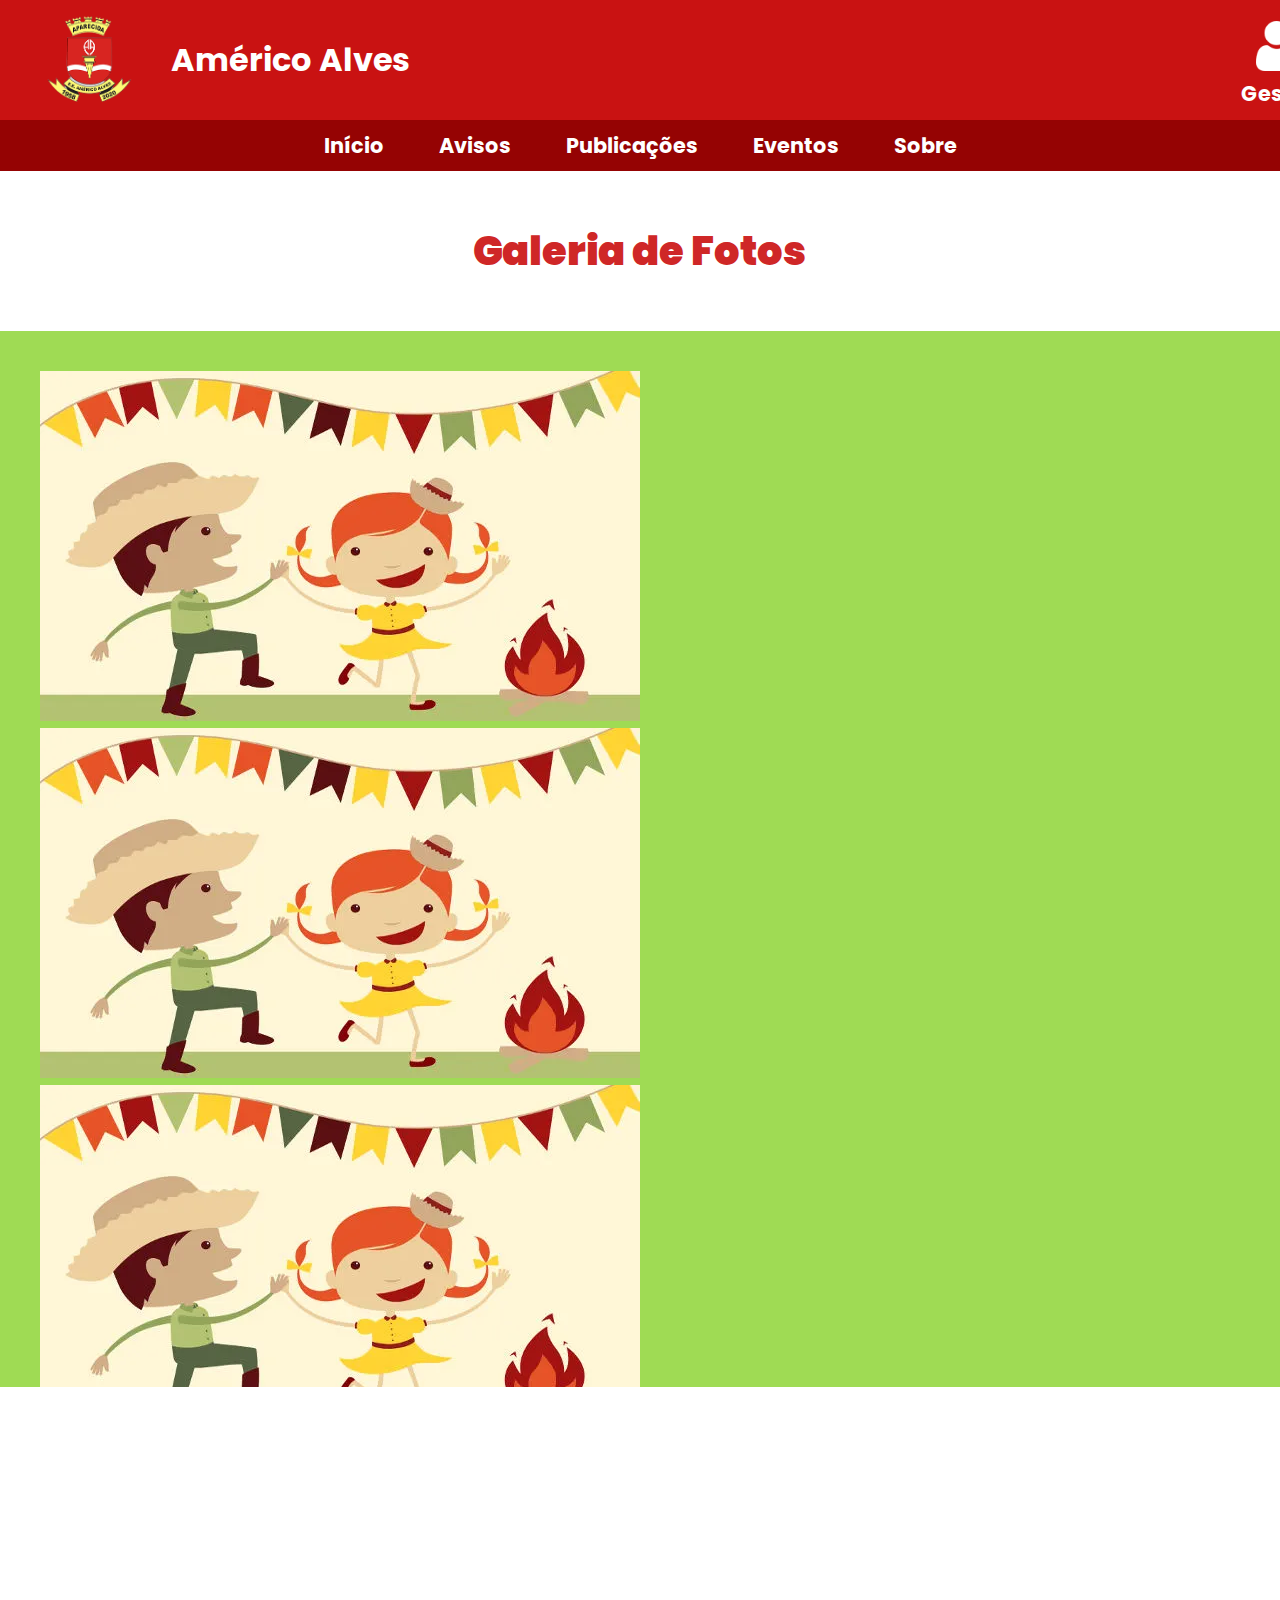
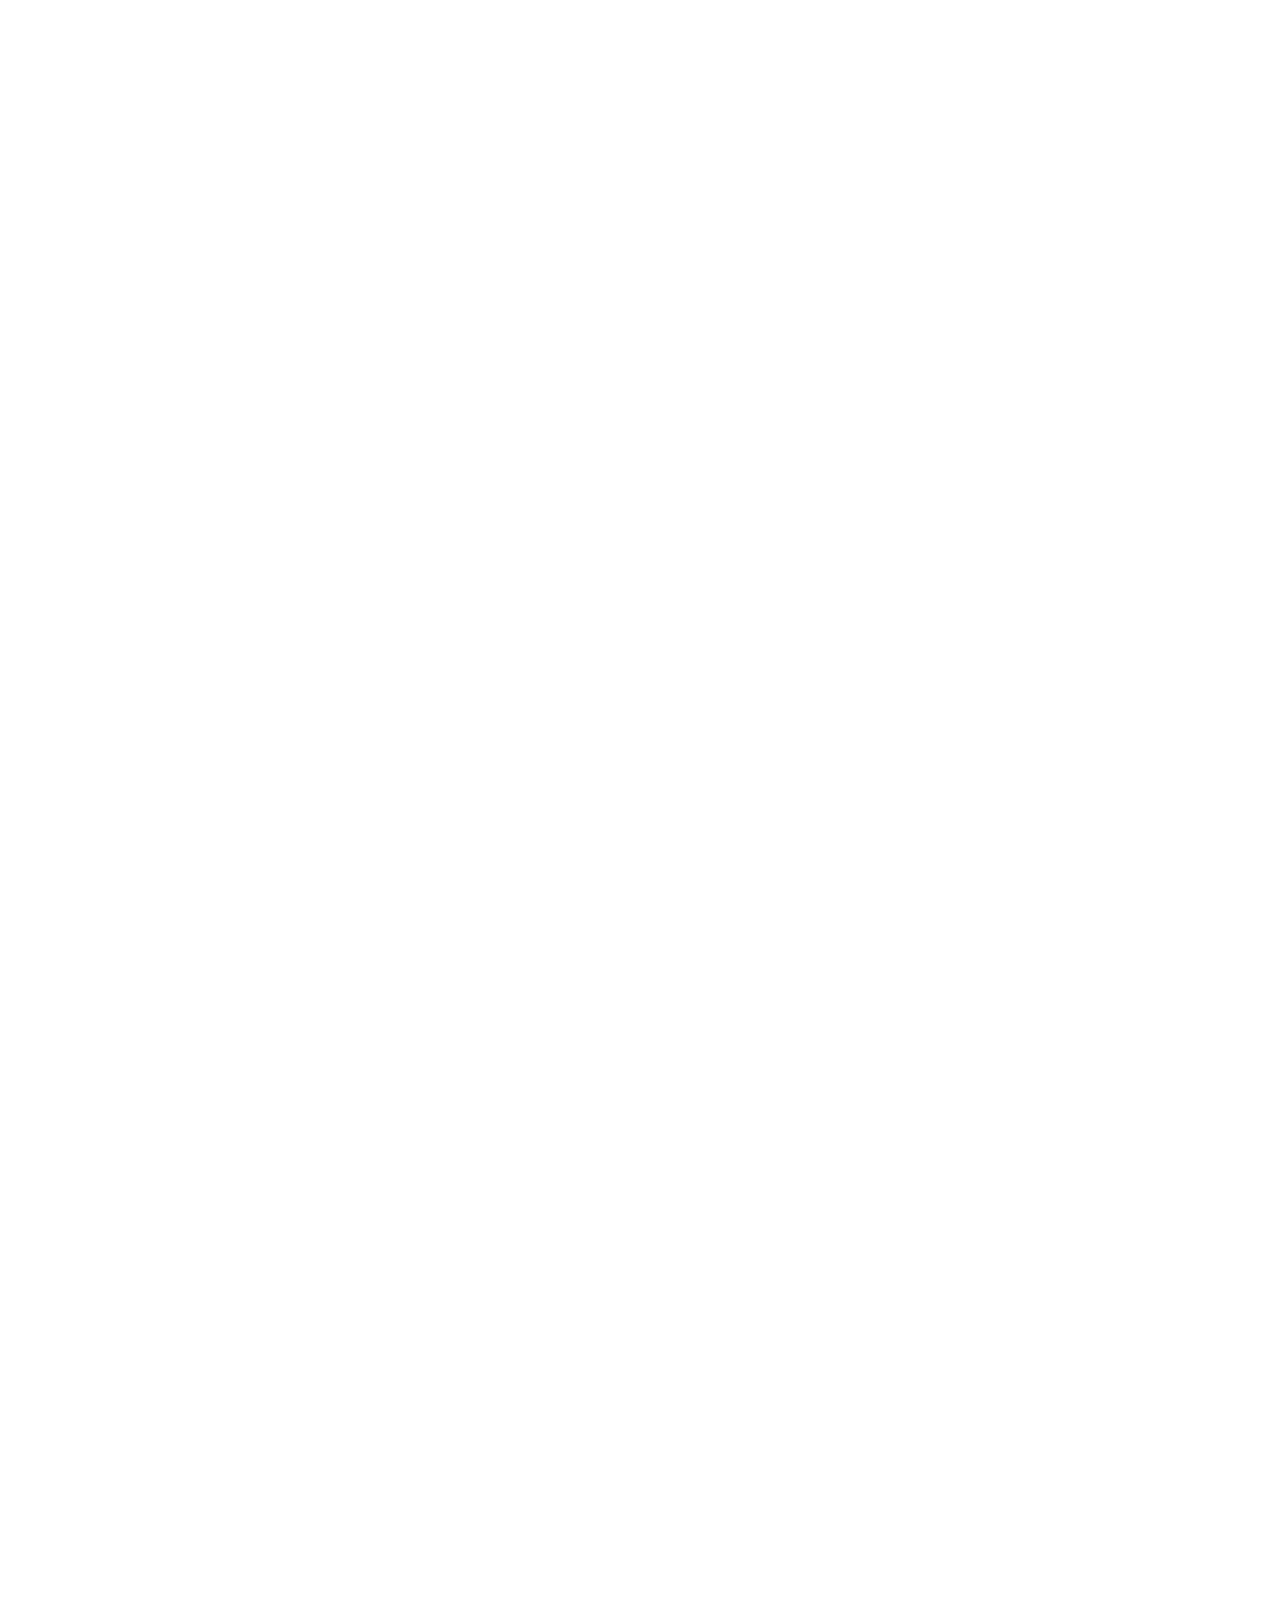
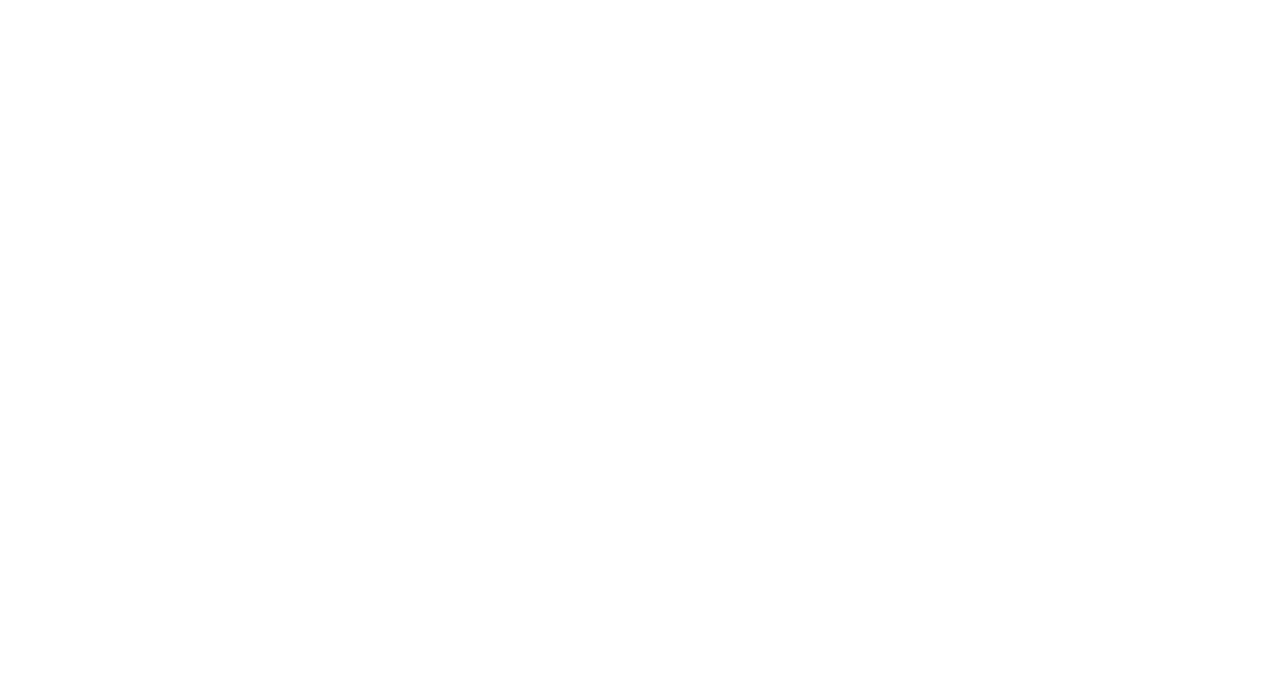
<file: galeriaDiaMaes.html>
<!DOCTYPE html>
<html lang="pt-BR">

<head>
  <meta charset="UTF-8">
  <meta name="viewport" content="width=device-width, initial-scale=1.0">
  <title>Escola Américo Alves</title>
  <link rel="stylesheet" href="/estilos/style.css">
  <link rel="stylesheet" href="/estilos/responsive.css">
  <link rel="stylesheet" href="/estilos/galeriaDiaMaes.css">
  <link href="https://cdn.jsdelivr.net/npm/bootstrap@5.3.1/dist/css/bootstrap.min.css" rel="stylesheet" integrity="sha384-4bw+/aepP/YC94hEpVNVgiZdgIC5+VKNBQNGCHeKRQN+PtmoHDEXuppvnDJzQIu9" crossorigin="anonymous">
  
</head>

<body>
  <header class="header-top">
    
  <div class="header-top__logo">
      <img src="img/Logo Américo-depositphotos-bgremover (1).png" alt="Logo da Escola Américo Alves">
      <h1>Américo Alves</h1> 
    </div>
  
    <div class="header-top__gestion">
      <div class="icongestao">
        <img src="img/userwhite.png" alt="Logo da Escola Américo Alves">
        </div>
      <a href="gestao.html">Gestão</a>    
    </div>
  </header>

  <nav class="header-bottom">
    <ul>
      <li><a href="index.html">Início</a></li>
      <li><a href="avisos.html">Avisos</a></li>
      <li><a href="publicacoes.html">Publicações</a></li>
      <li><a href="eventos.html">Eventos</a></li>
      <li><a href="sobre.html">Sobre</a></li>
    </ul>
  </nav>

  


  <div class="titulo-galeria">
    <h2> <b> Galeria de Fotos </b></h2>
 </div>

<main>

  <div class="container">
    <div class="row">
        <div class="col-xl-4" >
            <img class="img-fluid" src="img/festa junina modelo.webp"  alt="Card image cap">
        
        </div>
        <div class="col-xl-4" >
            <img class="img-fluid" src="img/festa junina modelo.webp"  alt="Card image cap">
           

        
        </div>
      
          <div class="col-xl-4"  >
              <img class="img-fluid" src="img/festa junina modelo.webp"  alt="Card image cap">
          
          </div>               
</div>


<div class="container">
  <div class="row">
      <div class="col-xl-4" >
          <img class="img-fluid" src="img/festa junina modelo.webp"  alt="Card image cap">
      
      </div>
      <div class="col-xl-4" >
          <img class="img-fluid" src="img/festa junina modelo.webp"  alt="Card image cap">
         

      
      </div>
    
        <div class="col-xl-4"  >
            <img class="img-fluid" src="img/festa junina modelo.webp"  alt="Card image cap">
        
        </div>
      
           
</div>

<div class="container">
  <div class="row">
      <div class="col-xl-4" >
          <img class="img-fluid" src="img/festa junina modelo.webp"  alt="Card image cap">
      
      </div>
      <div class="col-xl-4" >
          <img class="img-fluid" src="img/festa junina modelo.webp"  alt="Card image cap">
         

      
      </div>
    
        <div class="col-xl-4"  >
            <img class="img-fluid" src="img/festa junina modelo.webp"  alt="Card image cap">
        
        </div>      
</div>
   
</main>
</file>
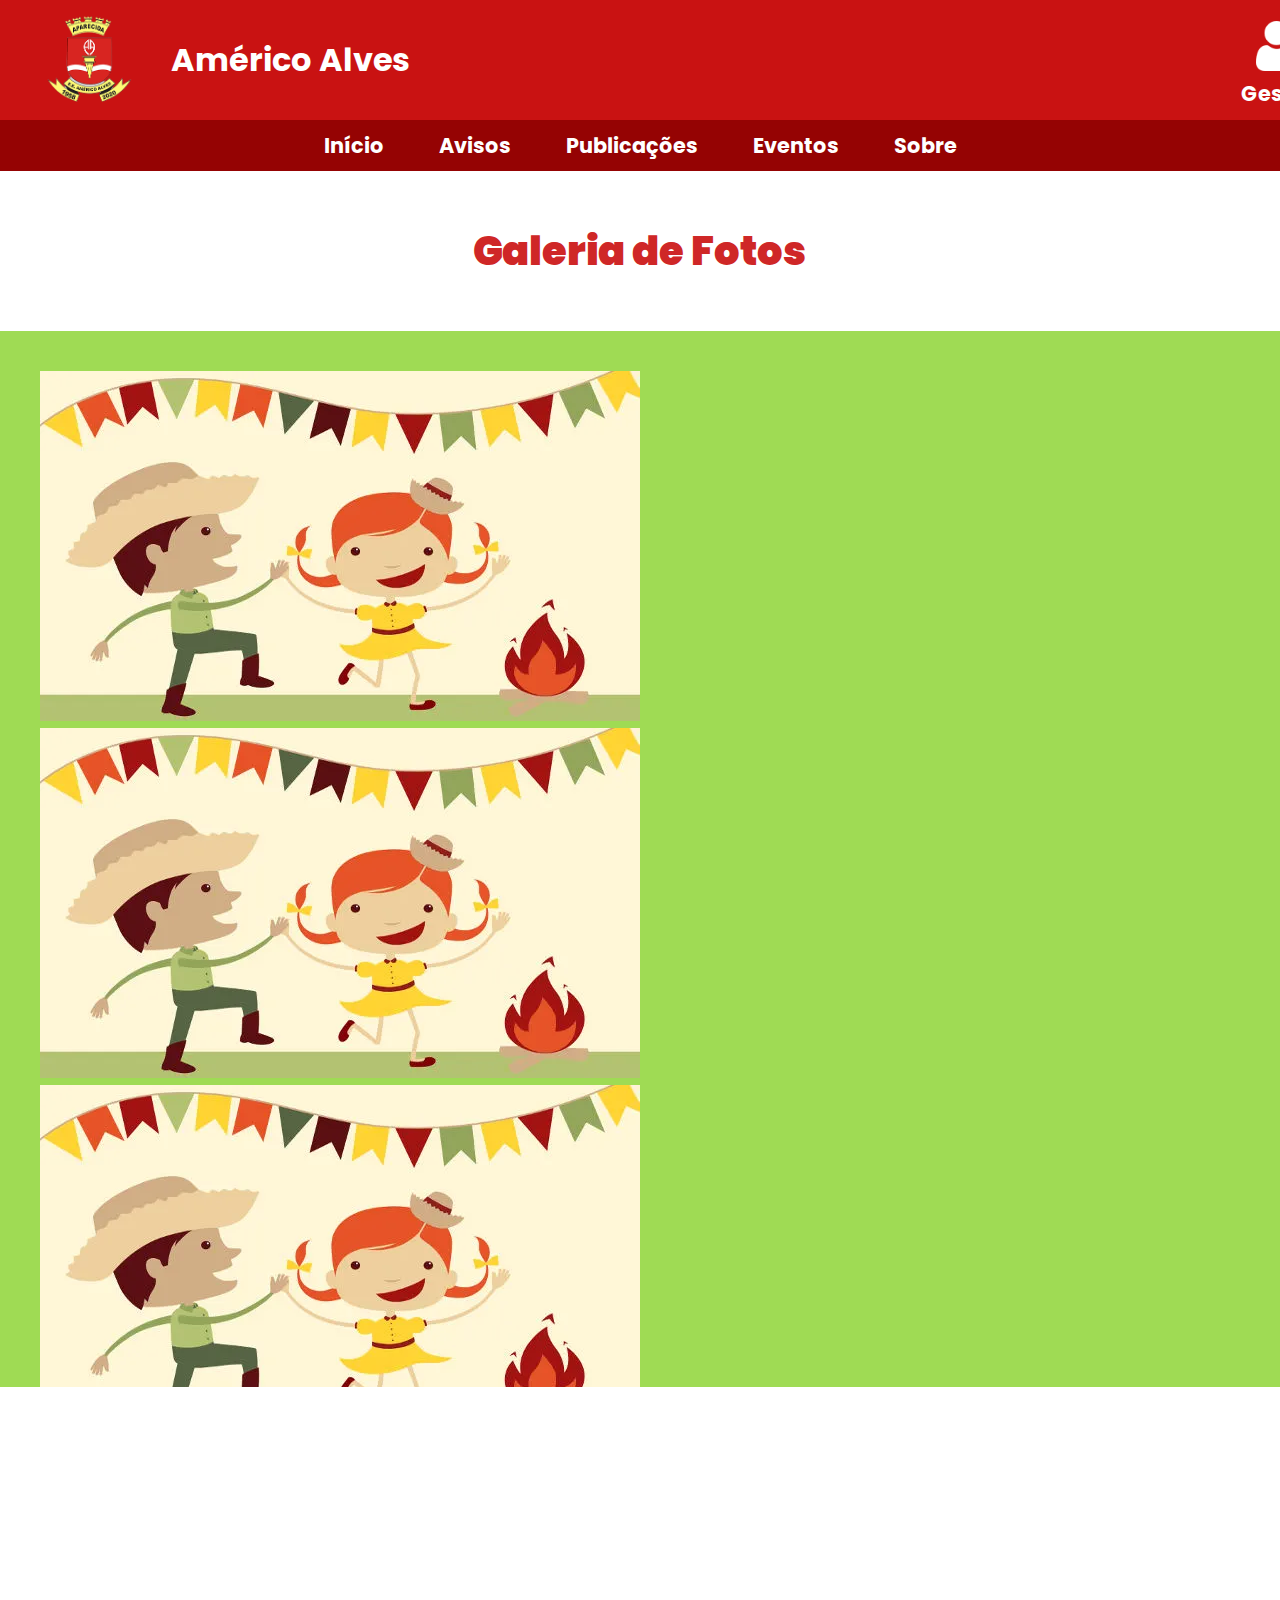
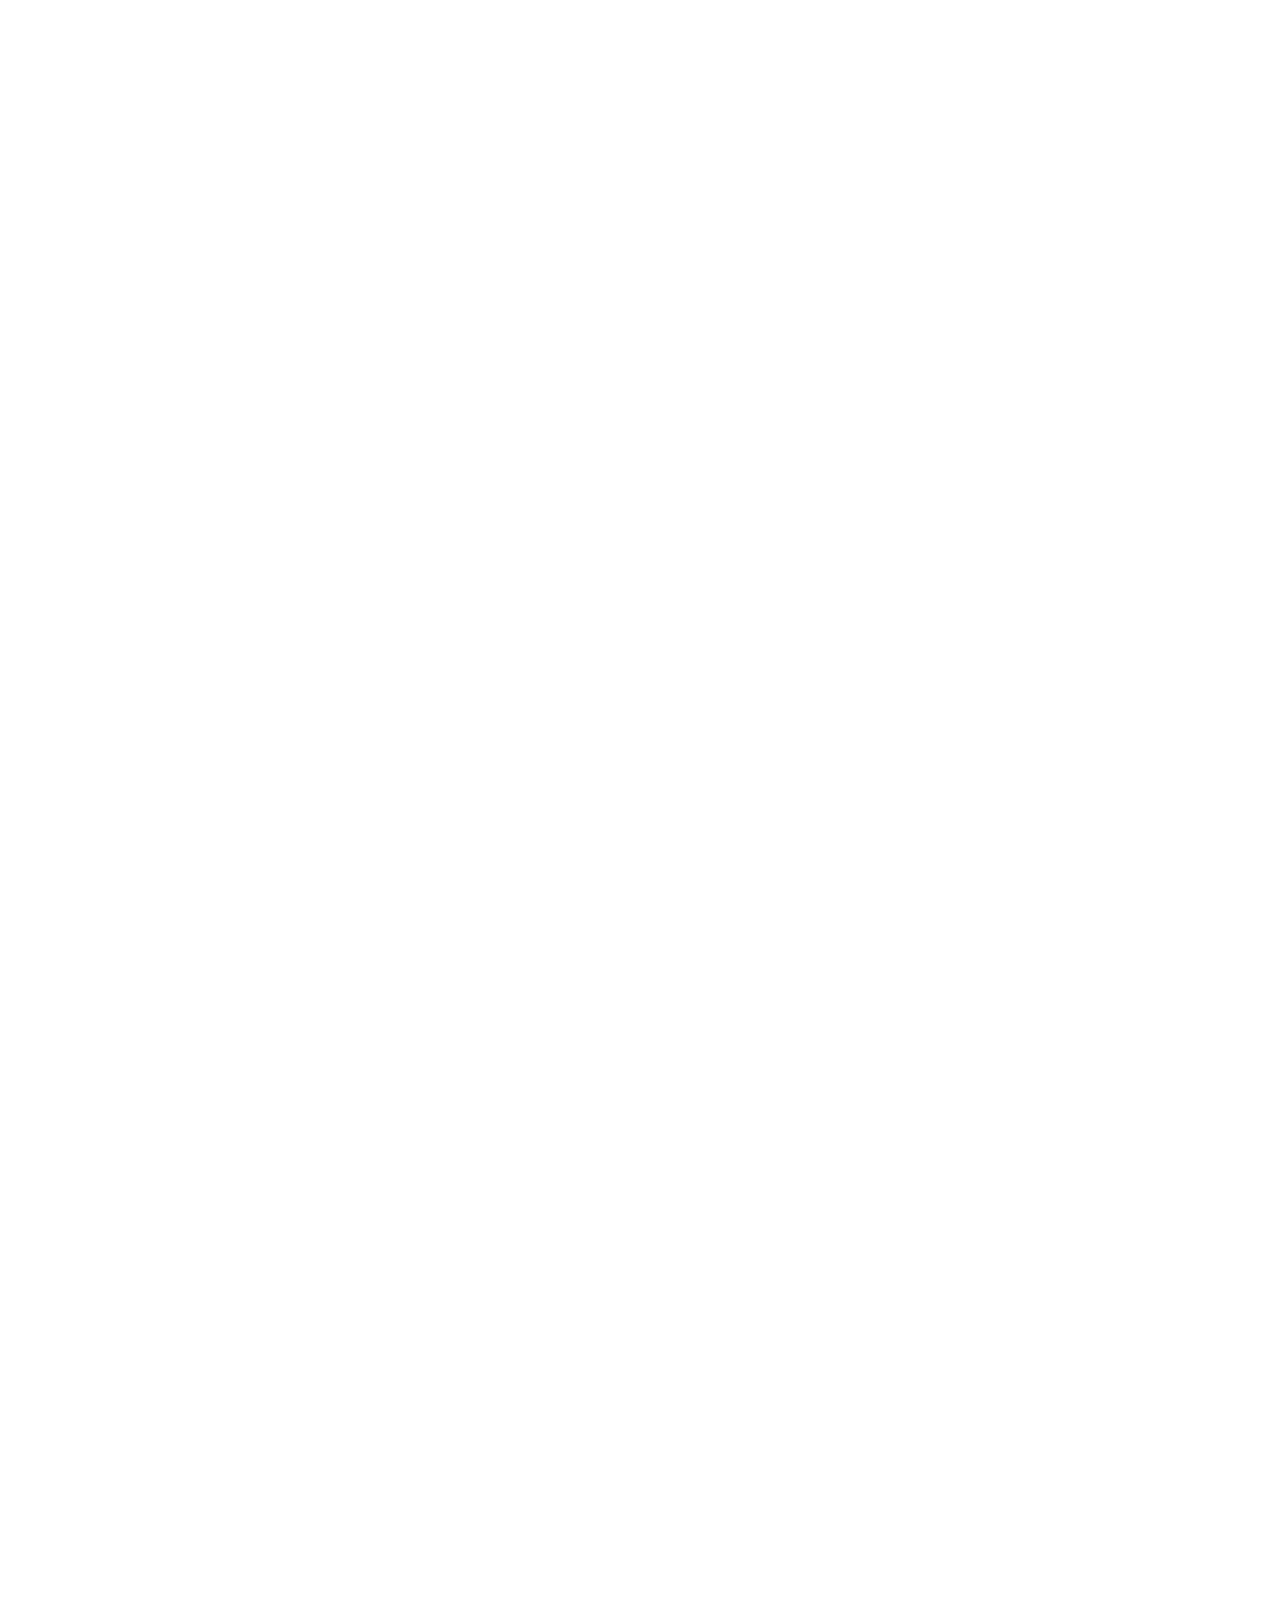
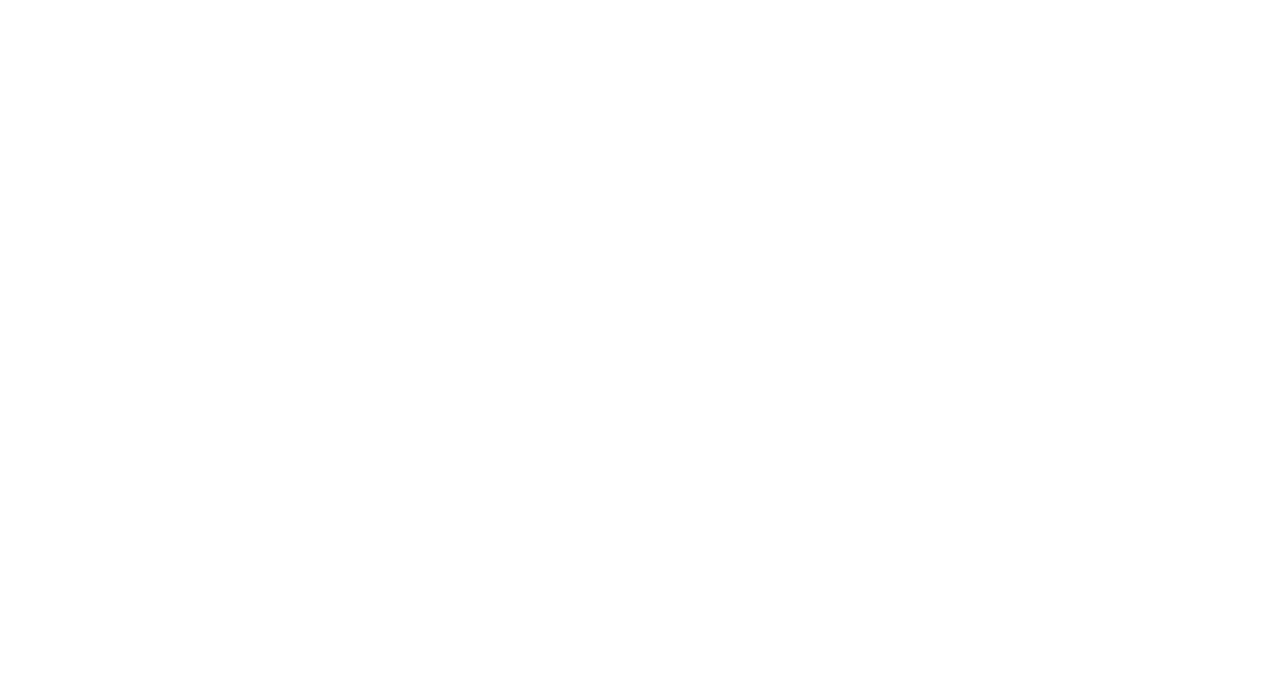
<file: galeriaFestaJunina.html>
<!DOCTYPE html>
<html lang="pt-BR">

<head>
  <meta charset="UTF-8">
  <meta name="viewport" content="width=device-width, initial-scale=1.0">
  <title>Escola Américo Alves</title>
  <link rel="stylesheet" href="/estilos/style.css">
  <link rel="stylesheet" href="/estilos/responsive.css">
  <link rel="stylesheet" href="/estilos/galeriaFestaJunina.css">
  <link href="https://cdn.jsdelivr.net/npm/bootstrap@5.3.1/dist/css/bootstrap.min.css" rel="stylesheet" integrity="sha384-4bw+/aepP/YC94hEpVNVgiZdgIC5+VKNBQNGCHeKRQN+PtmoHDEXuppvnDJzQIu9" crossorigin="anonymous">
</head>

<body>
  <header class="header-top">
    
  <div class="header-top__logo">
      <img src="img/Logo Américo-depositphotos-bgremover (1).png" alt="Logo da Escola Américo Alves">
      <h1>Américo Alves</h1> 
    </div>
  
    <div class="header-top__gestion">
      <div class="icongestao">
        <img src="img/userwhite.png" alt="Logo da Escola Américo Alves">
        </div>
      <a href="gestao.html">Gestão</a>    
    </div>
  </header>

  <nav class="header-bottom">
    <ul>
      <li><a href="index.html">Início</a></li>
      <li><a href="avisos.html">Avisos</a></li>
      <li><a href="publicacoes.html">Publicações</a></li>
      <li><a href="eventos.html">Eventos</a></li>
      <li><a href="sobre.html">Sobre</a></li>
    </ul>
  </nav>

 


  <div class="titulo-galeria">
    <h2> <b> Galeria de Fotos </b></h2>
 </div>

<main>

  <div class="container">
    <div class="row">
        <div class="col-xl-4" >
            <img class="img-fluid" src="img/festa junina modelo.webp"  alt="Card image cap">
        
        </div>
        <div class="col-xl-4" >
            <img class="img-fluid" src="img/festa junina modelo.webp"  alt="Card image cap">
           

        
        </div>
      
          <div class="col-xl-4"  >
              <img class="img-fluid" src="img/festa junina modelo.webp"  alt="Card image cap">
          
          </div>               
</div>


<div class="container">
  <div class="row">
      <div class="col-xl-4" >
          <img class="img-fluid" src="img/festa junina modelo.webp"  alt="Card image cap">
      
      </div>
      <div class="col-xl-4" >
          <img class="img-fluid" src="img/festa junina modelo.webp"  alt="Card image cap">
         

      
      </div>
    
        <div class="col-xl-4"  >
            <img class="img-fluid" src="img/festa junina modelo.webp"  alt="Card image cap">
        
        </div>
      
           
</div>

<div class="container">
  <div class="row">
      <div class="col-xl-4" >
          <img class="img-fluid" src="img/festa junina modelo.webp"  alt="Card image cap">
      
      </div>
      <div class="col-xl-4" >
          <img class="img-fluid" src="img/festa junina modelo.webp"  alt="Card image cap">
         

      
      </div>
    
        <div class="col-xl-4"  >
            <img class="img-fluid" src="img/festa junina modelo.webp"  alt="Card image cap">
        
        </div>      
</div>

</main>
</file>
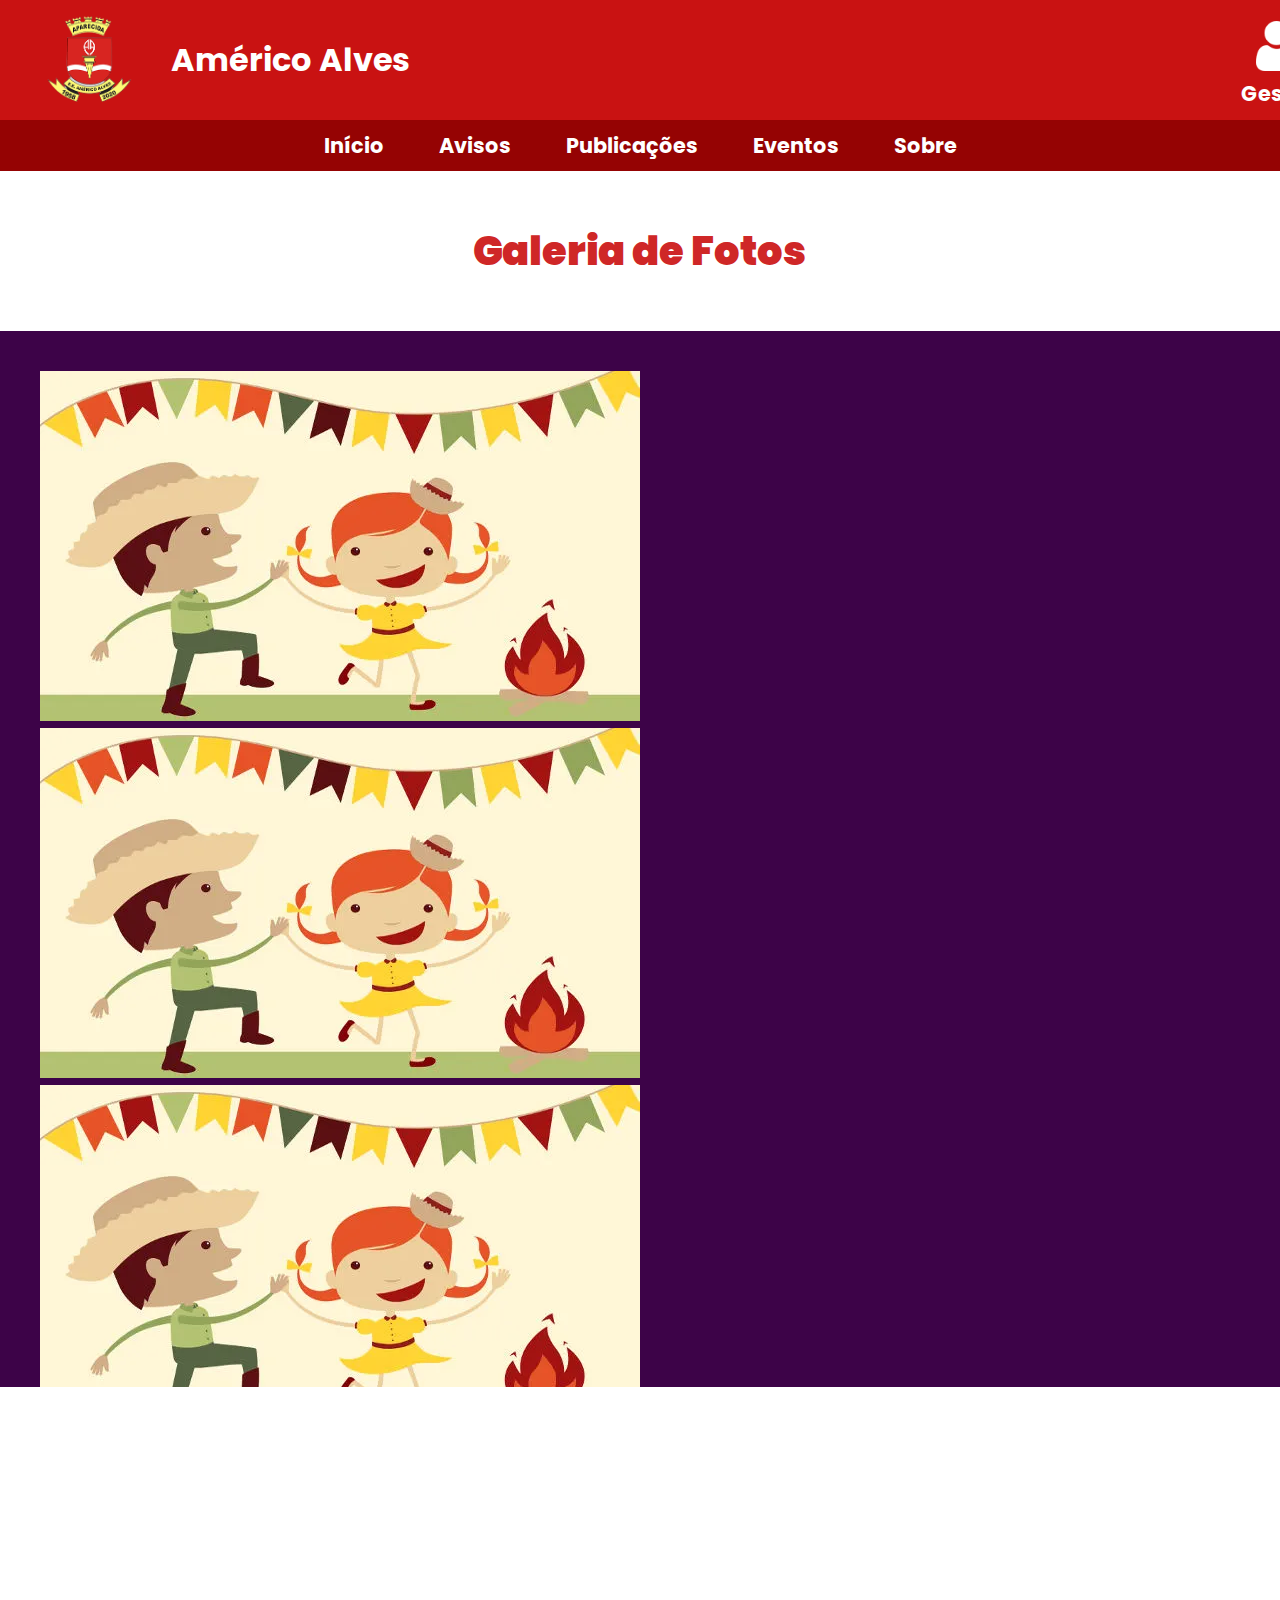
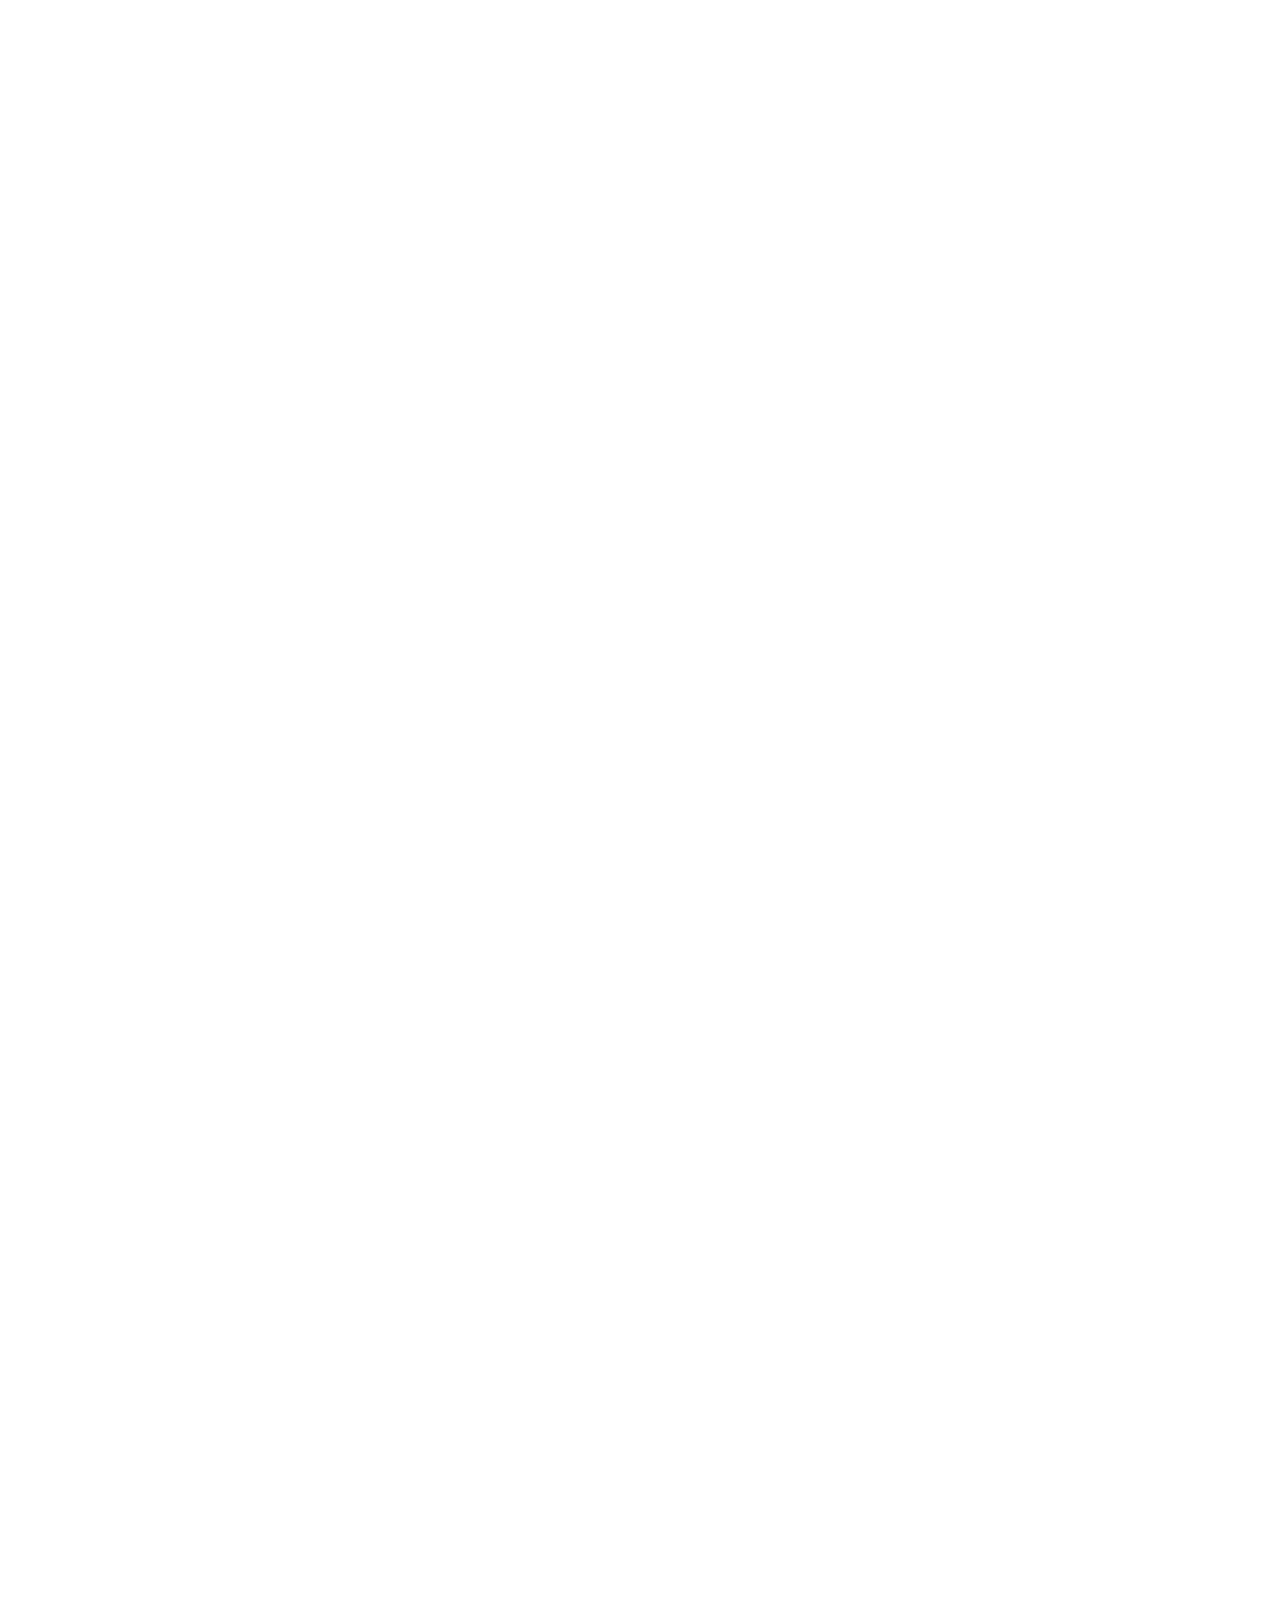
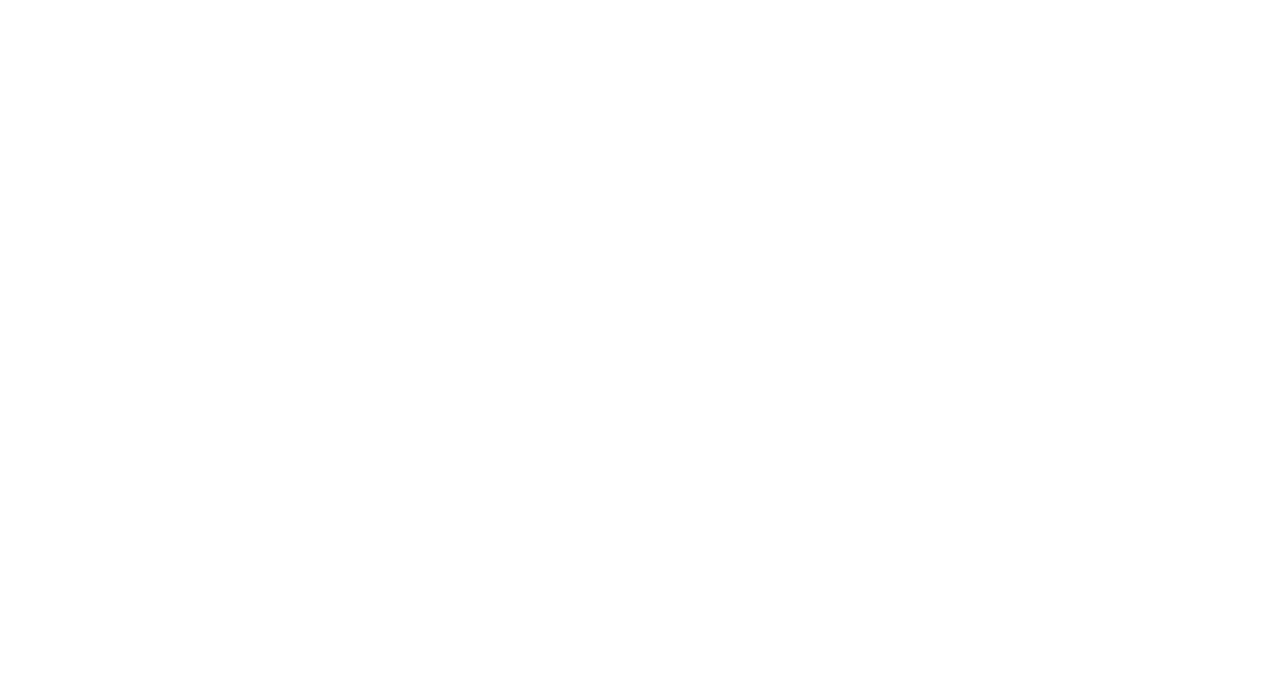
<file: galeriaHalloween.html>
<!DOCTYPE html>
<html lang="pt-BR">

<head>
  <meta charset="UTF-8">
  <meta name="viewport" content="width=device-width, initial-scale=1.0">
  <title>Escola Américo Alves</title>
  <link rel="stylesheet" href="/estilos/style.css">
  <link rel="stylesheet" href="/estilos/responsive.css">
  <link rel="stylesheet" href="/estilos/galeriaHalloween.css">
  <link href="https://cdn.jsdelivr.net/npm/bootstrap@5.3.1/dist/css/bootstrap.min.css" rel="stylesheet" integrity="sha384-4bw+/aepP/YC94hEpVNVgiZdgIC5+VKNBQNGCHeKRQN+PtmoHDEXuppvnDJzQIu9" crossorigin="anonymous">
</head>

<body>
  <header class="header-top">
    
  <div class="header-top__logo">
      <img src="img/Logo Américo-depositphotos-bgremover (1).png" alt="Logo da Escola Américo Alves">
      <h1>Américo Alves</h1> 
    </div>
  
    <div class="header-top__gestion">
      <div class="icongestao">
        <img src="img/userwhite.png" alt="Logo da Escola Américo Alves">
        </div>
      <a href="gestao.html">Gestão</a>    
    </div>
  </header>

  <nav class="header-bottom">
    <ul>
      <li><a href="index.html">Início</a></li>
      <li><a href="avisos.html">Avisos</a></li>
      <li><a href="publicacoes.html">Publicações</a></li>
      <li><a href="eventos.html">Eventos</a></li>
      <li><a href="sobre.html">Sobre</a></li>
    </ul>
  </nav>



  <div class="titulo-galeria">
    <h2> <b> Galeria de Fotos </b></h2>
 </div>

<main>
 
  <div class="container">
    <div class="row">
        <div class="col-xl-4" >
            <img class="img-fluid" src="img/festa junina modelo.webp"  alt="Card image cap">
        
        </div>
        <div class="col-xl-4" >
            <img class="img-fluid" src="img/festa junina modelo.webp"  alt="Card image cap">
           

        
        </div>
      
          <div class="col-xl-4"  >
              <img class="img-fluid" src="img/festa junina modelo.webp"  alt="Card image cap">
          
          </div>               
</div>


<div class="container">
  <div class="row">
      <div class="col-xl-4" >
          <img class="img-fluid" src="img/festa junina modelo.webp"  alt="Card image cap">
      
      </div>
      <div class="col-xl-4" >
          <img class="img-fluid" src="img/festa junina modelo.webp"  alt="Card image cap">
         

      
      </div>
    
        <div class="col-xl-4"  >
            <img class="img-fluid" src="img/festa junina modelo.webp"  alt="Card image cap">
        
        </div>
      
           
</div>

<div class="container">
  <div class="row">
      <div class="col-xl-4" >
          <img class="img-fluid" src="img/festa junina modelo.webp"  alt="Card image cap">
      
      </div>
      <div class="col-xl-4" >
          <img class="img-fluid" src="img/festa junina modelo.webp"  alt="Card image cap">
         

      
      </div>
    
        <div class="col-xl-4"  >
            <img class="img-fluid" src="img/festa junina modelo.webp"  alt="Card image cap">
        
        </div>      
</div>

</main>
</file>
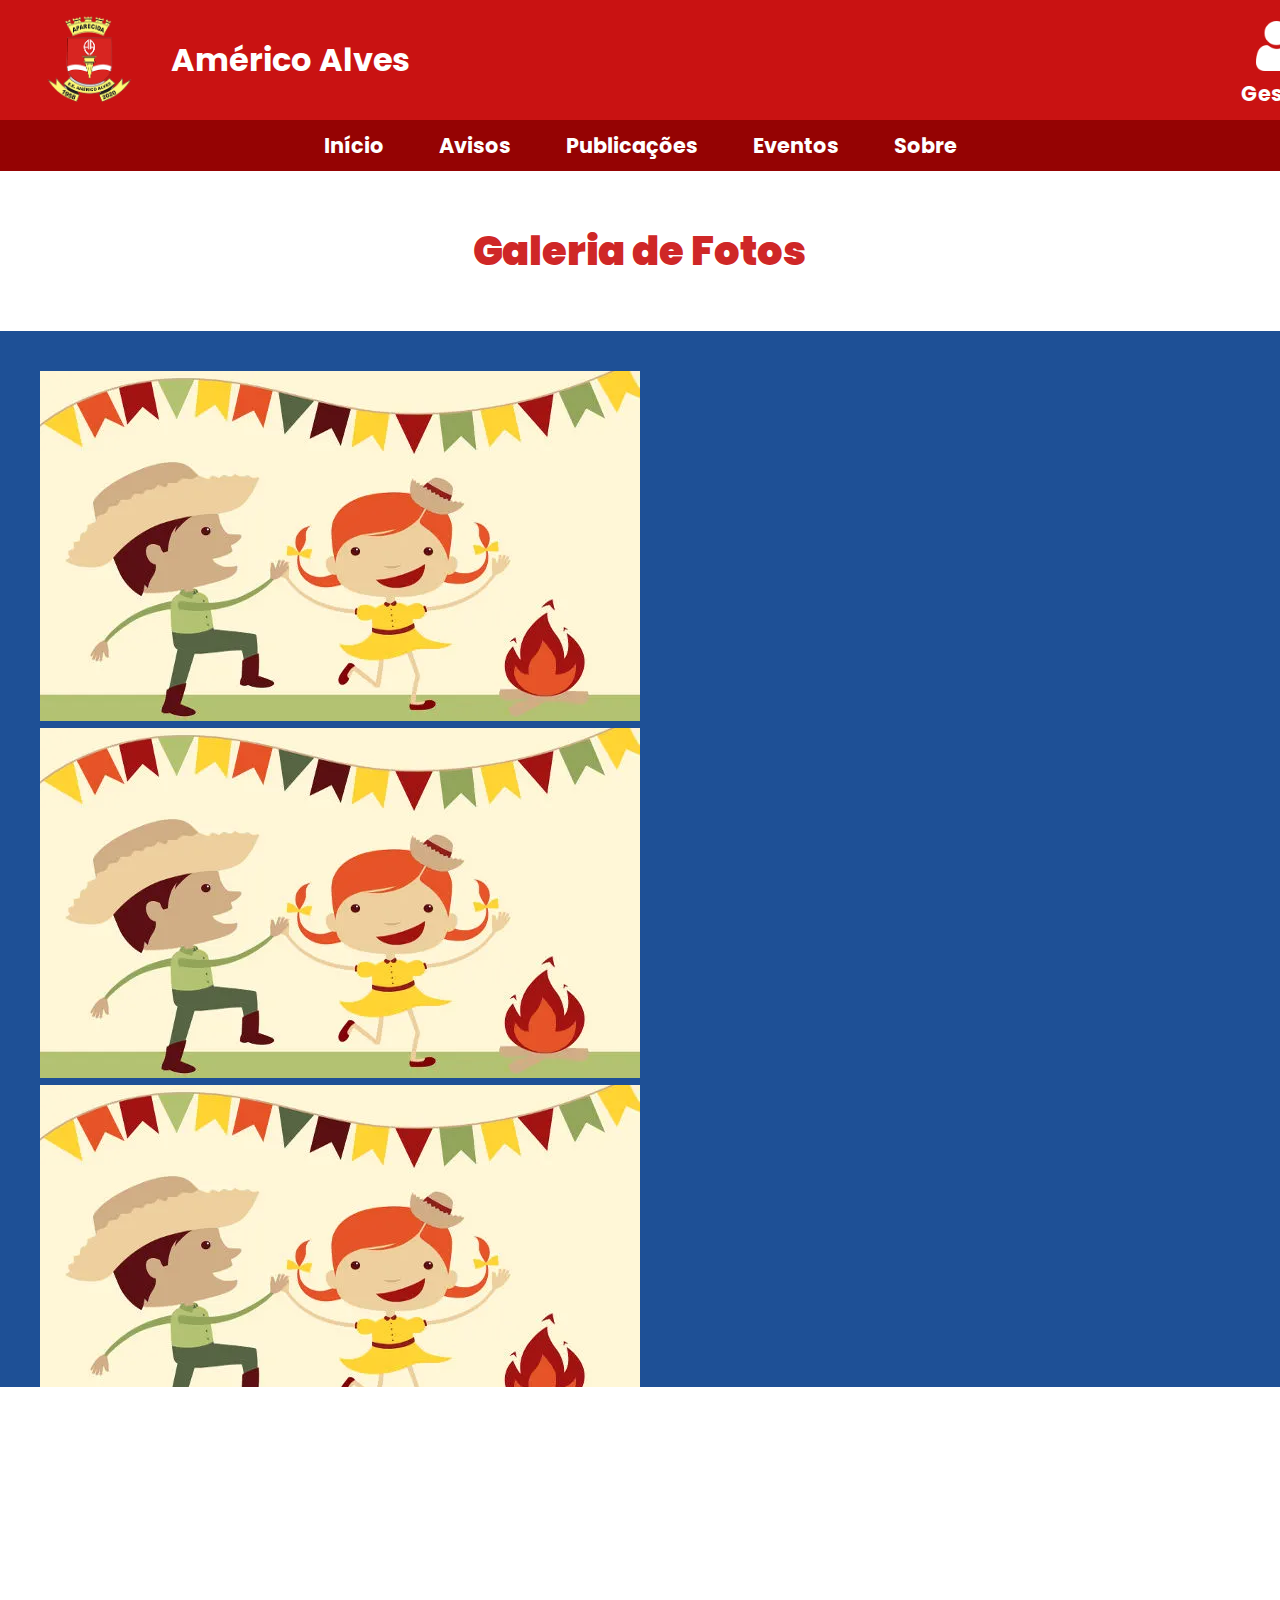
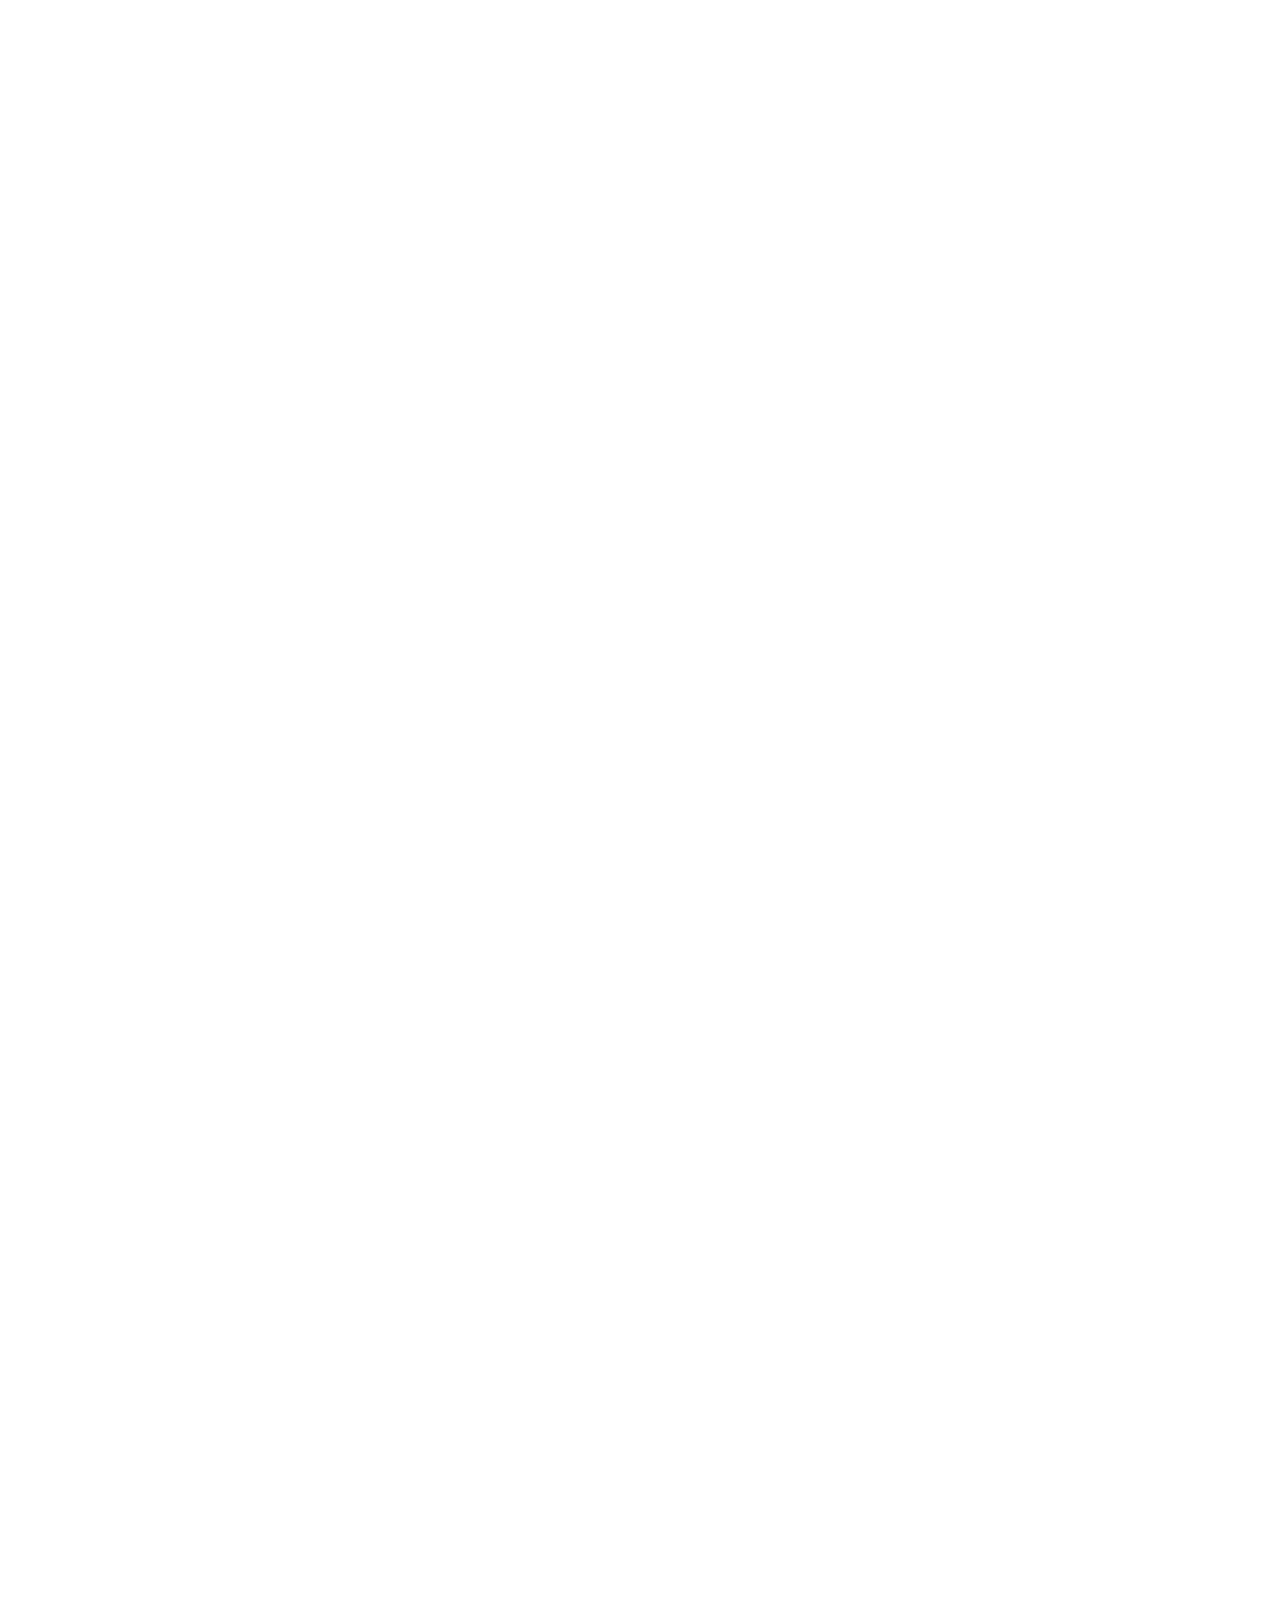
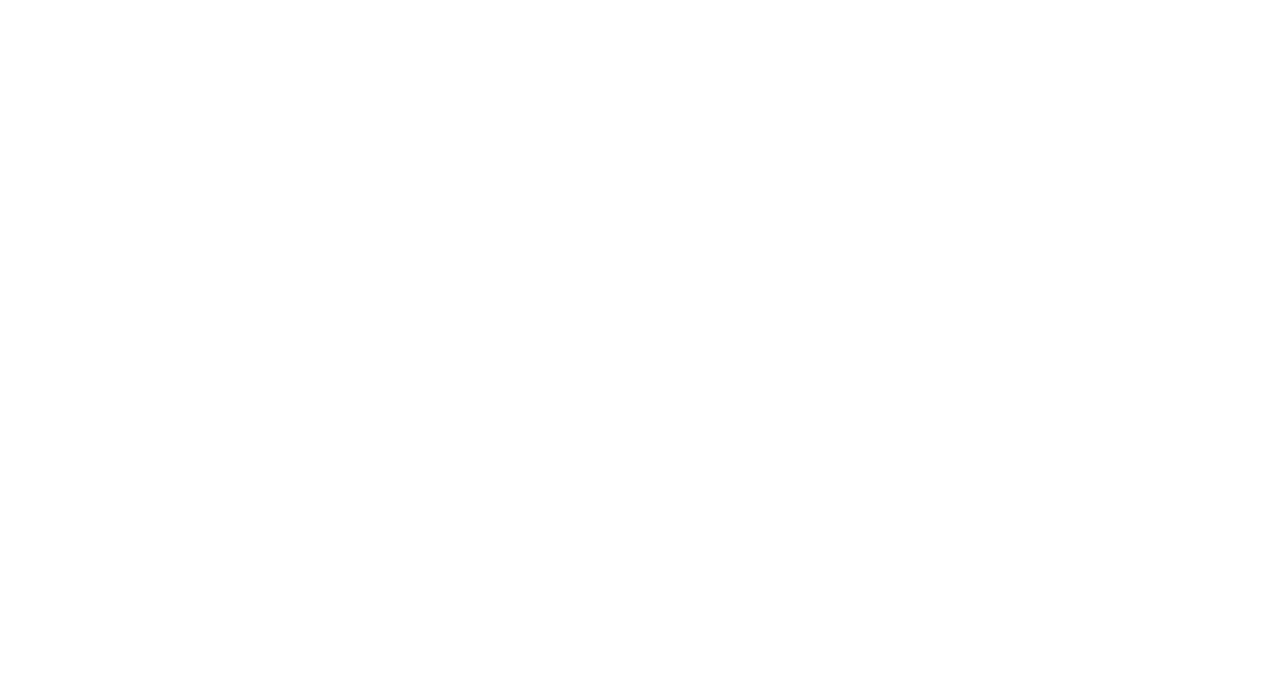
<file: galeriaPalestras.html>
<!DOCTYPE html>
<html lang="pt-BR">

<head>
  <meta charset="UTF-8">
  <meta name="viewport" content="width=device-width, initial-scale=1.0">
  <title>Escola Américo Alves</title>
  <link rel="stylesheet" href="/estilos/style.css">
  <link rel="stylesheet" href="/estilos/responsive.css">
  <link rel="stylesheet" href="/estilos/galeriaPalestras.css">
  <link href="https://cdn.jsdelivr.net/npm/bootstrap@5.3.1/dist/css/bootstrap.min.css" rel="stylesheet" integrity="sha384-4bw+/aepP/YC94hEpVNVgiZdgIC5+VKNBQNGCHeKRQN+PtmoHDEXuppvnDJzQIu9" crossorigin="anonymous">
</head>

<body>
  <header class="header-top">
    
  <div class="header-top__logo">
      <img src="img/Logo Américo-depositphotos-bgremover (1).png" alt="Logo da Escola Américo Alves">
      <h1>Américo Alves</h1> 
    </div>
  
    <div class="header-top__gestion">
      <div class="icongestao">
        <img src="img/userwhite.png" alt="Logo da Escola Américo Alves">
        </div>
      <a href="gestao.html">Gestão</a>    
    </div>
  </header>

  <nav class="header-bottom">
    <ul>
      <li><a href="index.html">Início</a></li>
      <li><a href="avisos.html">Avisos</a></li>
      <li><a href="publicacoes.html">Publicações</a></li>
      <li><a href="eventos.html">Eventos</a></li>
      <li><a href="sobre.html">Sobre</a></li>
    </ul>
  </nav>


  <div class="titulo-galeria">
    <h2> <b> Galeria de Fotos </b></h2>
 </div>

<main>
   
  <div class="container">
    <div class="row">
        <div class="col-xl-4" >
            <img class="img-fluid" src="img/festa junina modelo.webp"  alt="Card image cap">
        
        </div>
        <div class="col-xl-4" >
            <img class="img-fluid" src="img/festa junina modelo.webp"  alt="Card image cap">
           

        
        </div>
      
          <div class="col-xl-4"  >
              <img class="img-fluid" src="img/festa junina modelo.webp"  alt="Card image cap">
          
          </div>               
</div>


<div class="container">
  <div class="row">
      <div class="col-xl-4" >
          <img class="img-fluid" src="img/festa junina modelo.webp"  alt="Card image cap">
      
      </div>
      <div class="col-xl-4" >
          <img class="img-fluid" src="img/festa junina modelo.webp"  alt="Card image cap">
         

      
      </div>
    
        <div class="col-xl-4"  >
            <img class="img-fluid" src="img/festa junina modelo.webp"  alt="Card image cap">
        
        </div>
      
           
</div>

<div class="container">
  <div class="row">
      <div class="col-xl-4" >
          <img class="img-fluid" src="img/festa junina modelo.webp"  alt="Card image cap">
      
      </div>
      <div class="col-xl-4" >
          <img class="img-fluid" src="img/festa junina modelo.webp"  alt="Card image cap">
         

      
      </div>
    
        <div class="col-xl-4"  >
            <img class="img-fluid" src="img/festa junina modelo.webp"  alt="Card image cap">
        
        </div>      
</div>


</main>
</file>
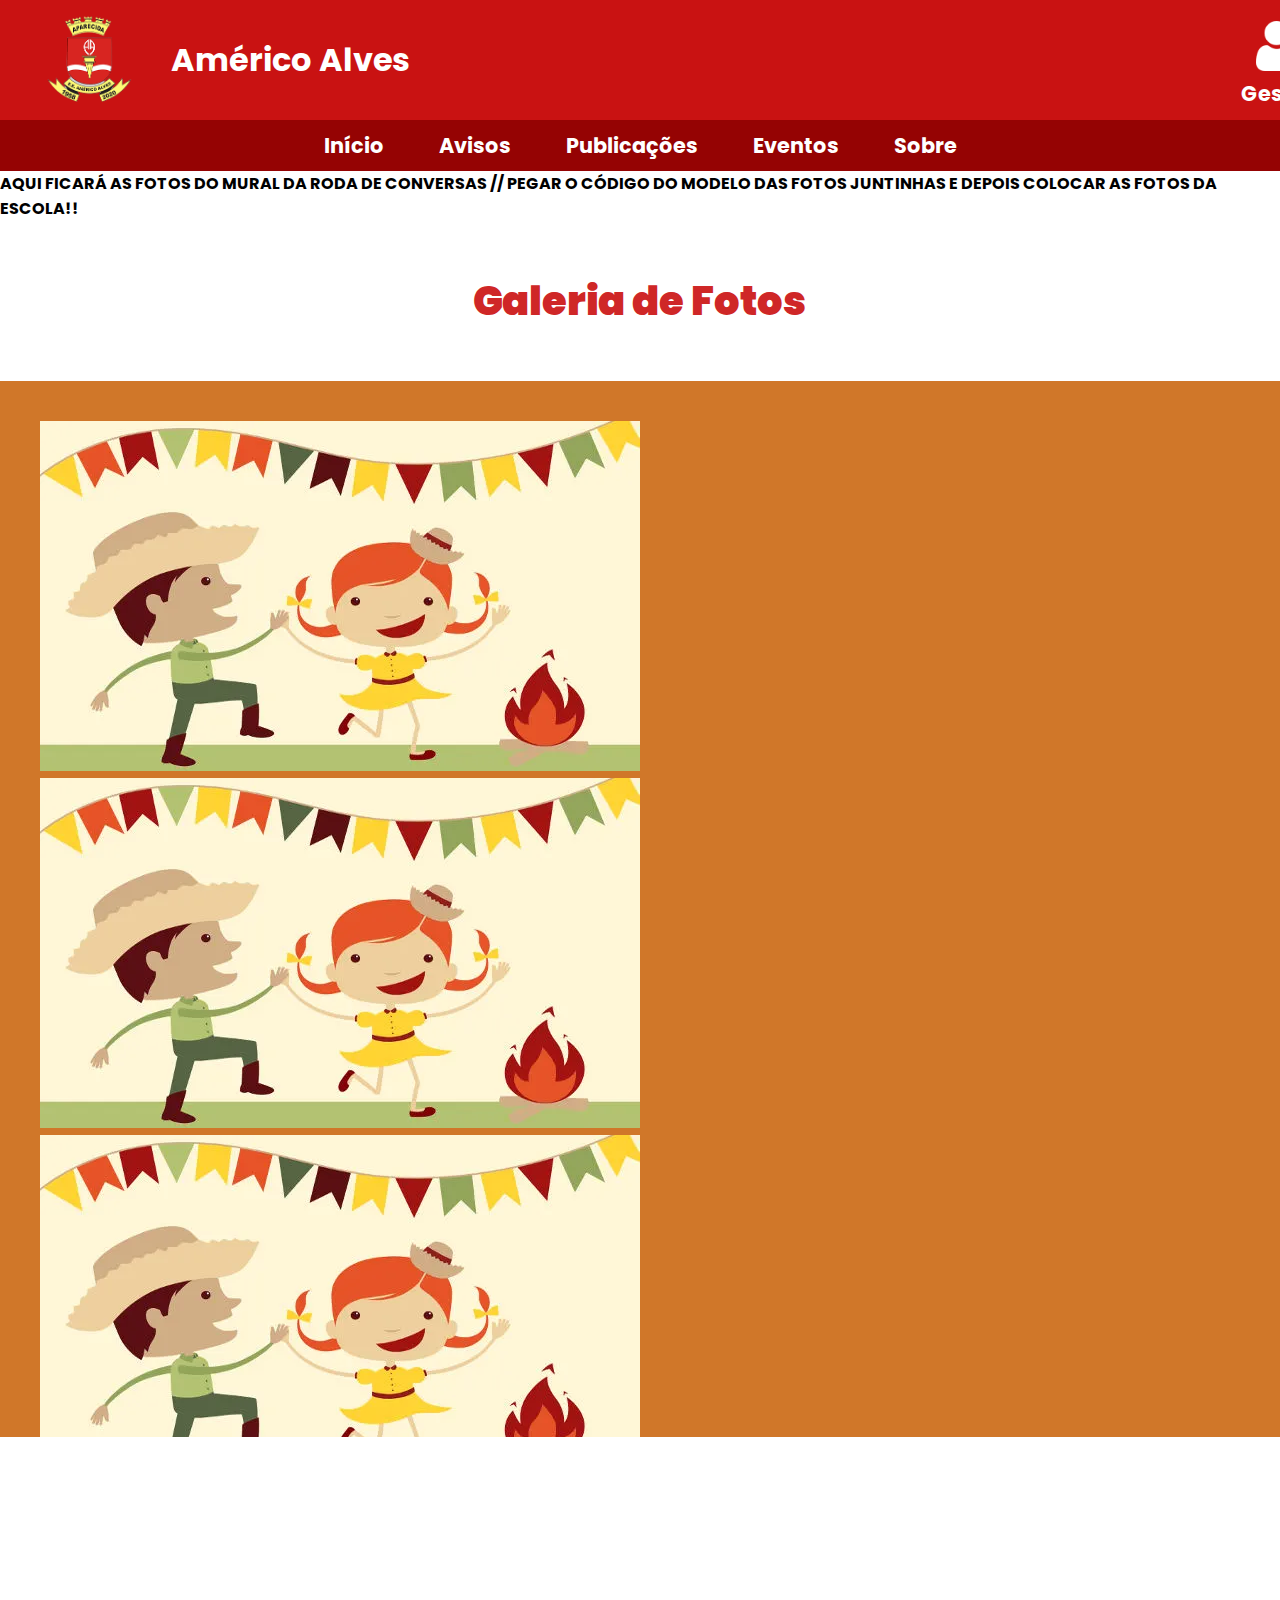
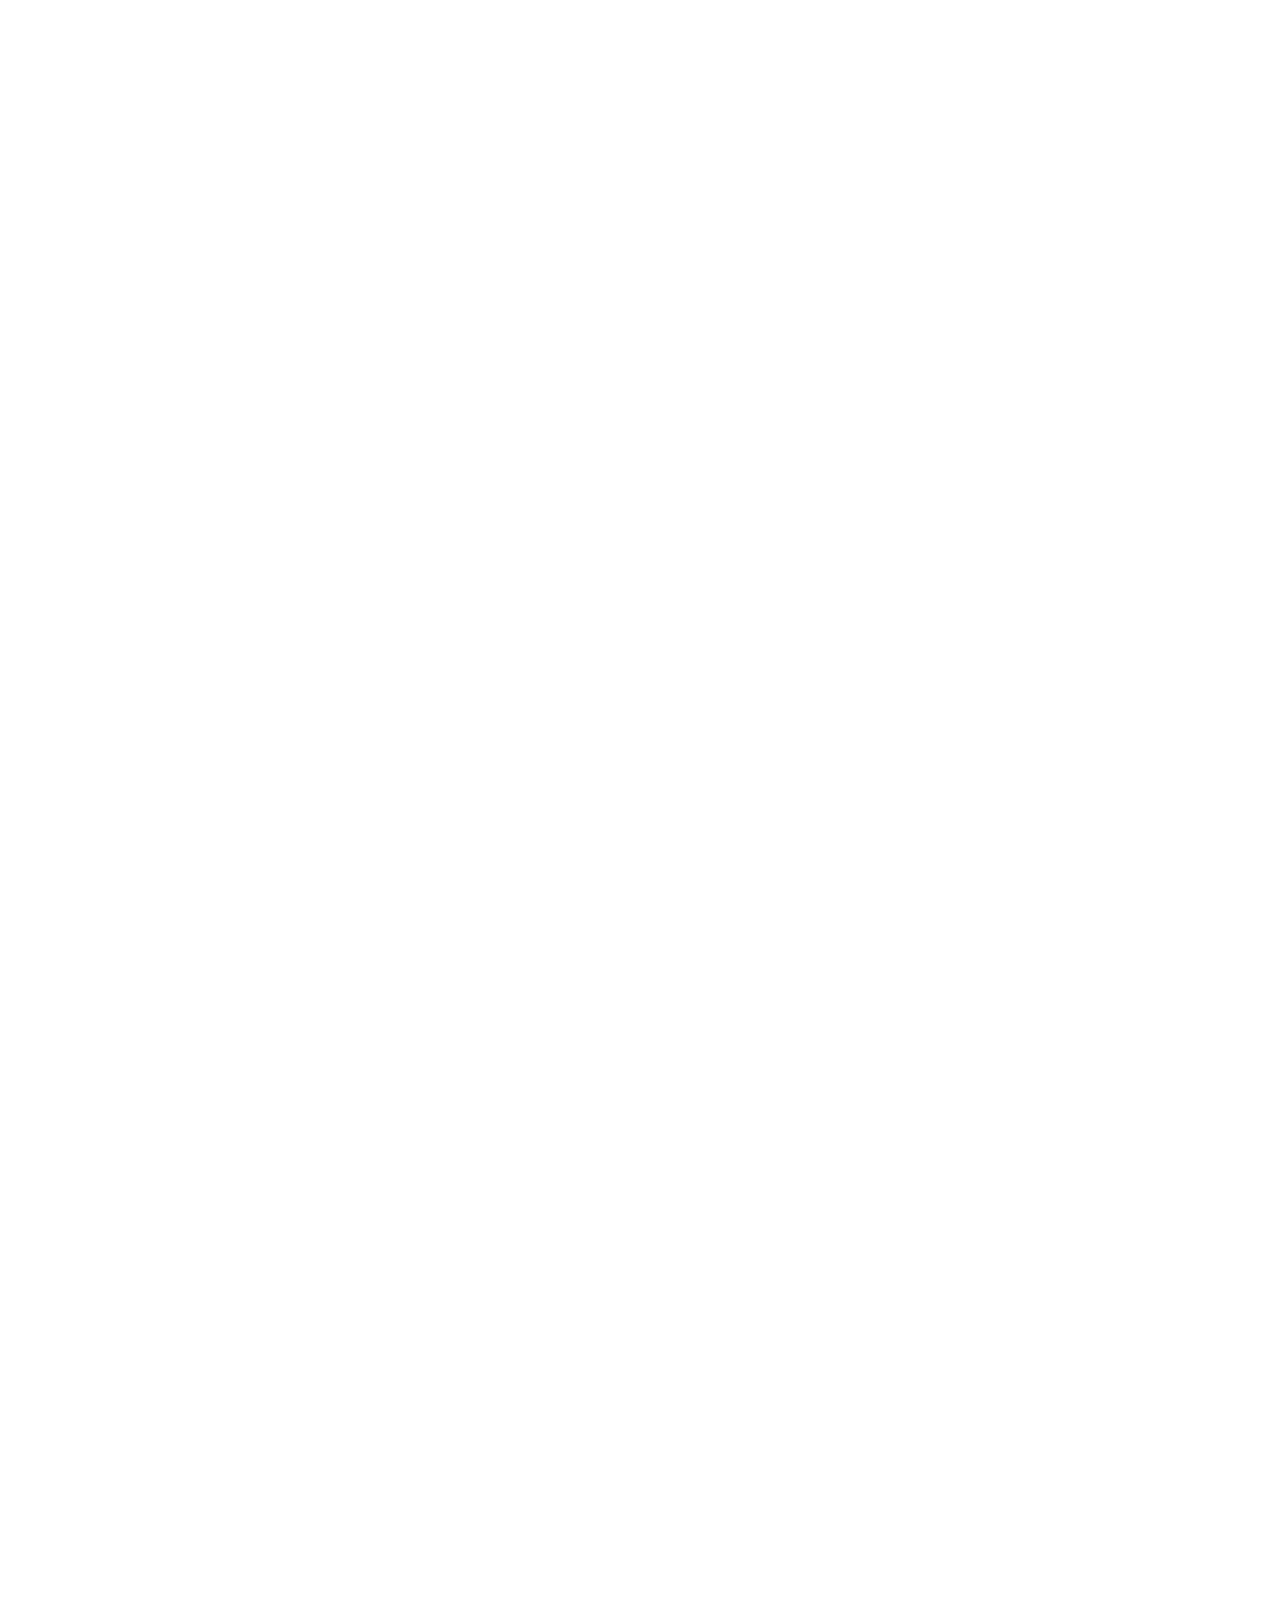
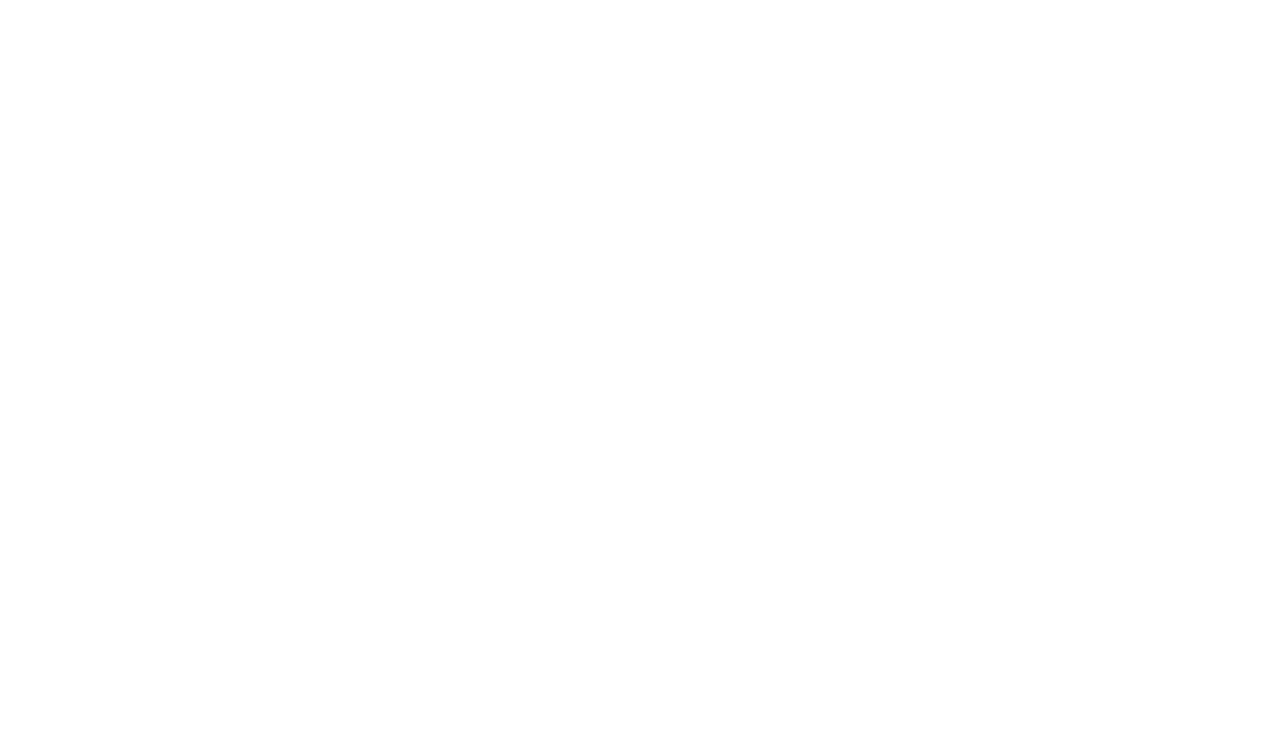
<file: galeriaRodaConversa.html>
<!DOCTYPE html>
<html lang="pt-BR">

<head>
  <meta charset="UTF-8">
  <meta name="viewport" content="width=device-width, initial-scale=1.0">
  <title>Escola Américo Alves</title>
  <link rel="stylesheet" href="/estilos/style.css">
  <link rel="stylesheet" href="/estilos/responsive.css">
  <link rel="stylesheet" href="/estilos/galeriaRodaConversa.css">
  <link href="https://cdn.jsdelivr.net/npm/bootstrap@5.3.1/dist/css/bootstrap.min.css" rel="stylesheet" integrity="sha384-4bw+/aepP/YC94hEpVNVgiZdgIC5+VKNBQNGCHeKRQN+PtmoHDEXuppvnDJzQIu9" crossorigin="anonymous"> 
</head>

<body>
  <header class="header-top">
    
  <div class="header-top__logo">
      <img src="img/Logo Américo-depositphotos-bgremover (1).png" alt="Logo da Escola Américo Alves">
      <h1>Américo Alves</h1> 
    </div>
  
    <div class="header-top__gestion">
      <div class="icongestao">
        <img src="img/userwhite.png" alt="Logo da Escola Américo Alves">
        </div>
      <a href="gestao.html">Gestão</a>    
    </div>
  </header>

  <nav class="header-bottom">
    <ul>
      <li><a href="index.html">Início</a></li>
      <li><a href="avisos.html">Avisos</a></li>
      <li><a href="publicacoes.html">Publicações</a></li>
      <li><a href="eventos.html">Eventos</a></li>
      <li><a href="sobre.html">Sobre</a></li>
    </ul>
  </nav>

  <B> AQUI FICARÁ AS FOTOS DO MURAL DA RODA DE CONVERSAS // PEGAR O CÓDIGO DO MODELO DAS FOTOS JUNTINHAS 
    E DEPOIS COLOCAR AS FOTOS DA ESCOLA!! </B>


  <div class="titulo-galeria">
    <h2> <b> Galeria de Fotos </b></h2>
 </div>

<main>
   
  <div class="container">
    <div class="row">
        <div class="col-xl-4" >
            <img class="img-fluid" src="img/festa junina modelo.webp"  alt="Card image cap">
        
        </div>
        <div class="col-xl-4" >
            <img class="img-fluid" src="img/festa junina modelo.webp"  alt="Card image cap">
           

        
        </div>
      
          <div class="col-xl-4"  >
              <img class="img-fluid" src="img/festa junina modelo.webp"  alt="Card image cap">
          
          </div>               
</div>


<div class="container">
  <div class="row">
      <div class="col-xl-4" >
          <img class="img-fluid" src="img/festa junina modelo.webp"  alt="Card image cap">
      
      </div>
      <div class="col-xl-4" >
          <img class="img-fluid" src="img/festa junina modelo.webp"  alt="Card image cap">
         

      
      </div>
    
        <div class="col-xl-4"  >
            <img class="img-fluid" src="img/festa junina modelo.webp"  alt="Card image cap">
        
        </div>
      
           
</div>

<div class="container">
  <div class="row">
      <div class="col-xl-4" >
          <img class="img-fluid" src="img/festa junina modelo.webp"  alt="Card image cap">
      
      </div>
      <div class="col-xl-4" >
          <img class="img-fluid" src="img/festa junina modelo.webp"  alt="Card image cap">
         

      
      </div>
    
        <div class="col-xl-4"  >
            <img class="img-fluid" src="img/festa junina modelo.webp"  alt="Card image cap">
        
        </div>      
</div>
</main>
</file>
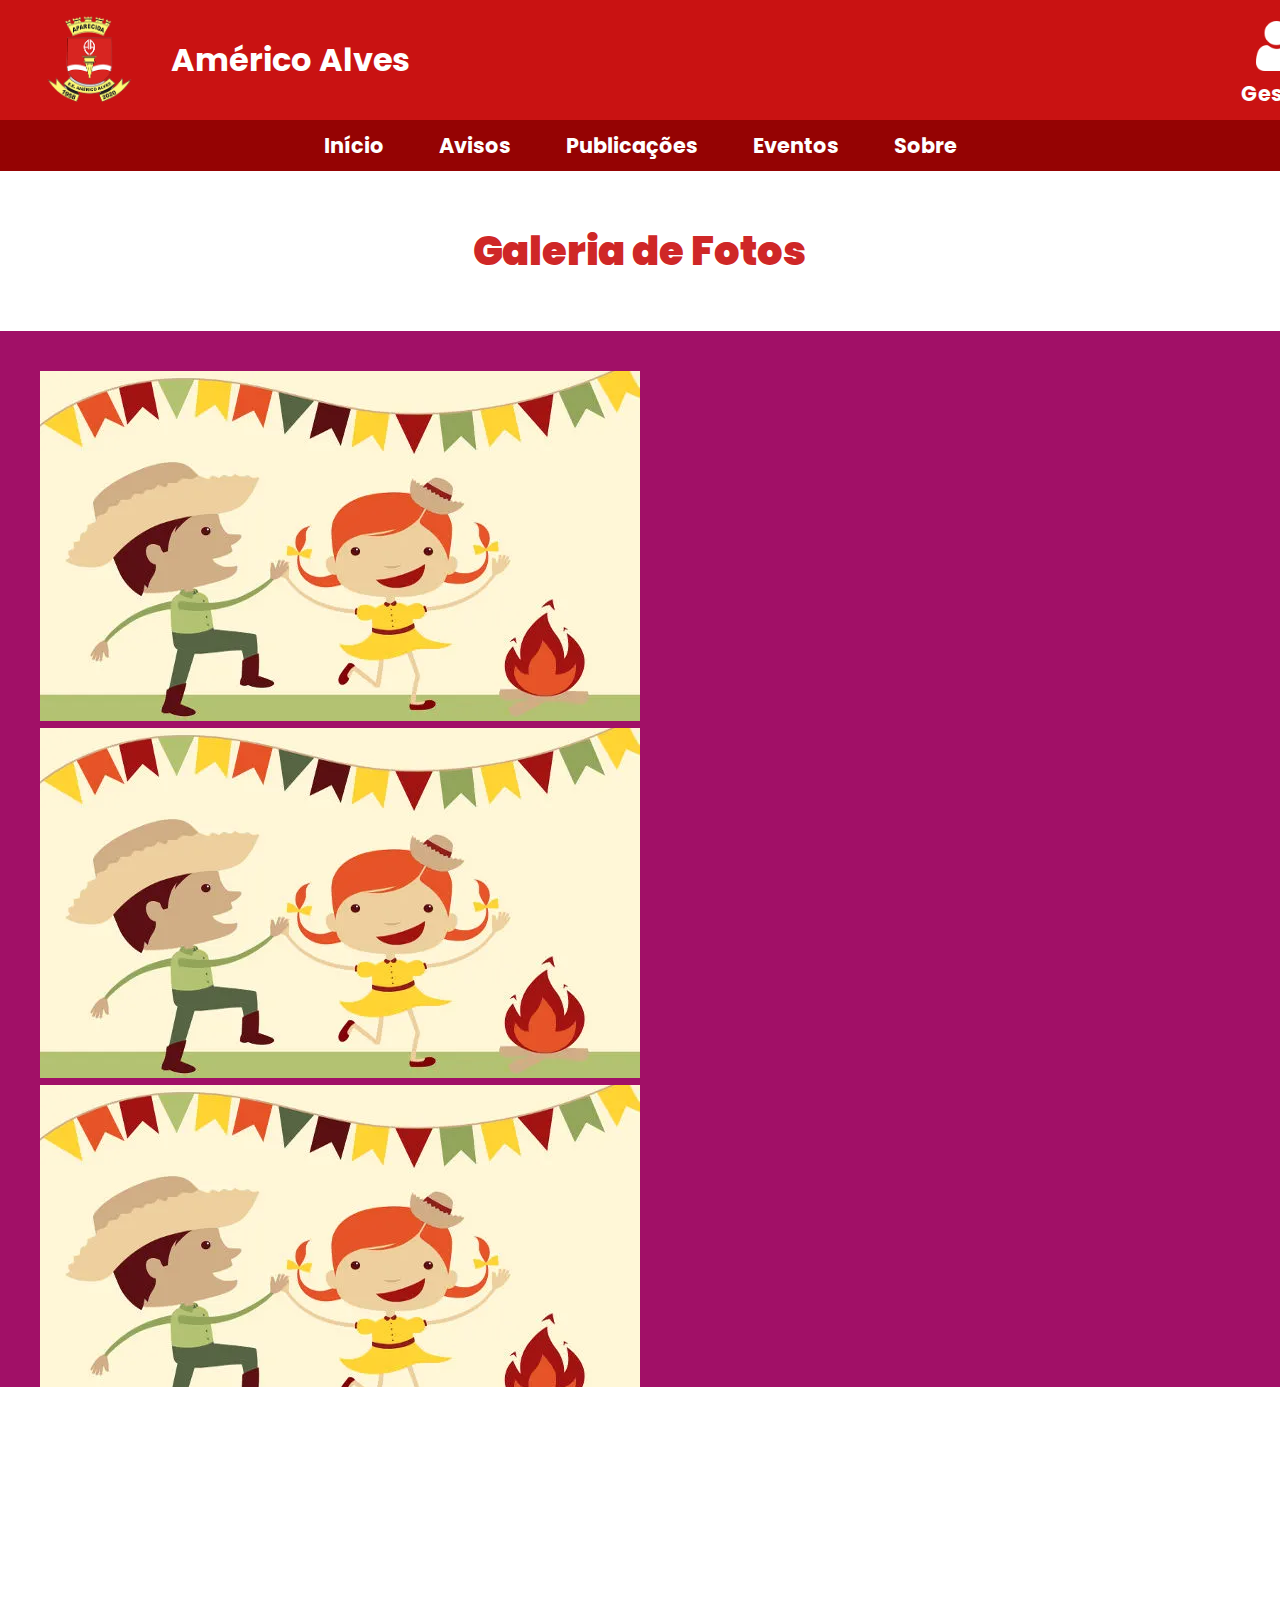
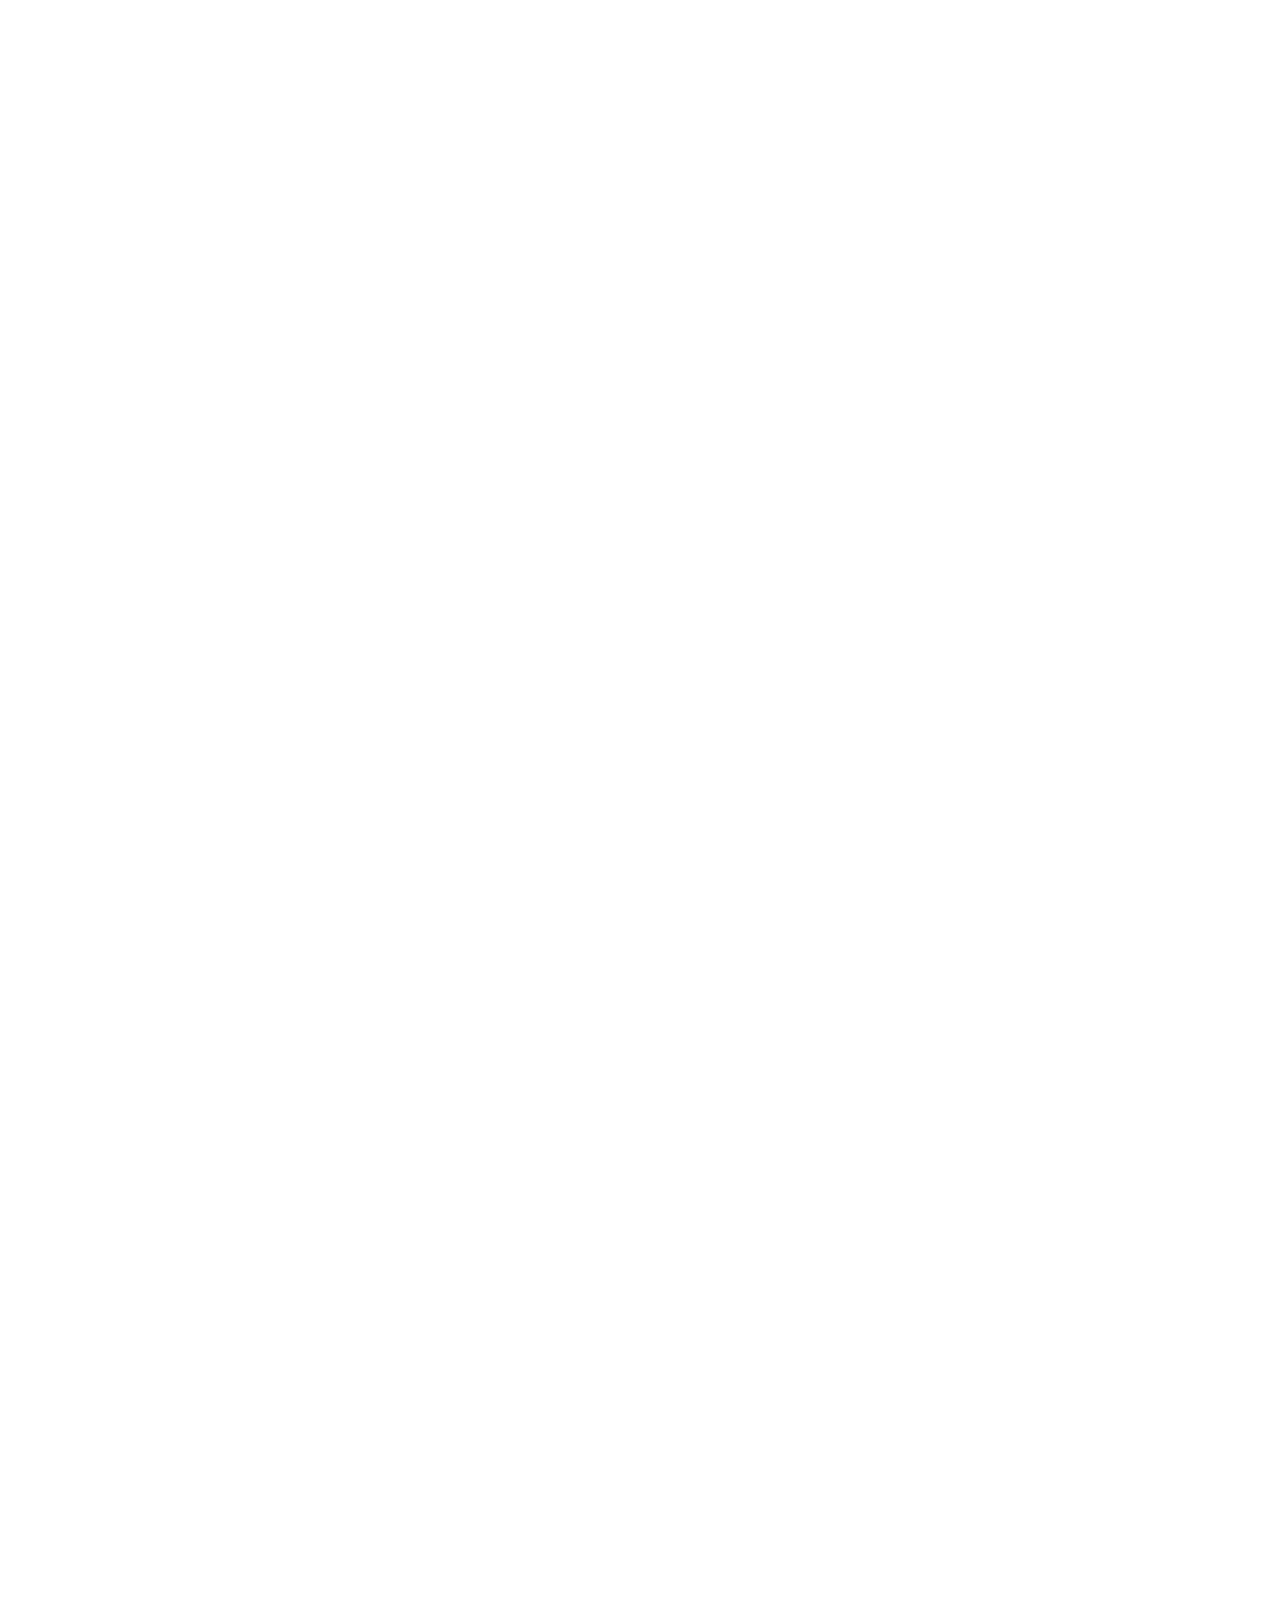
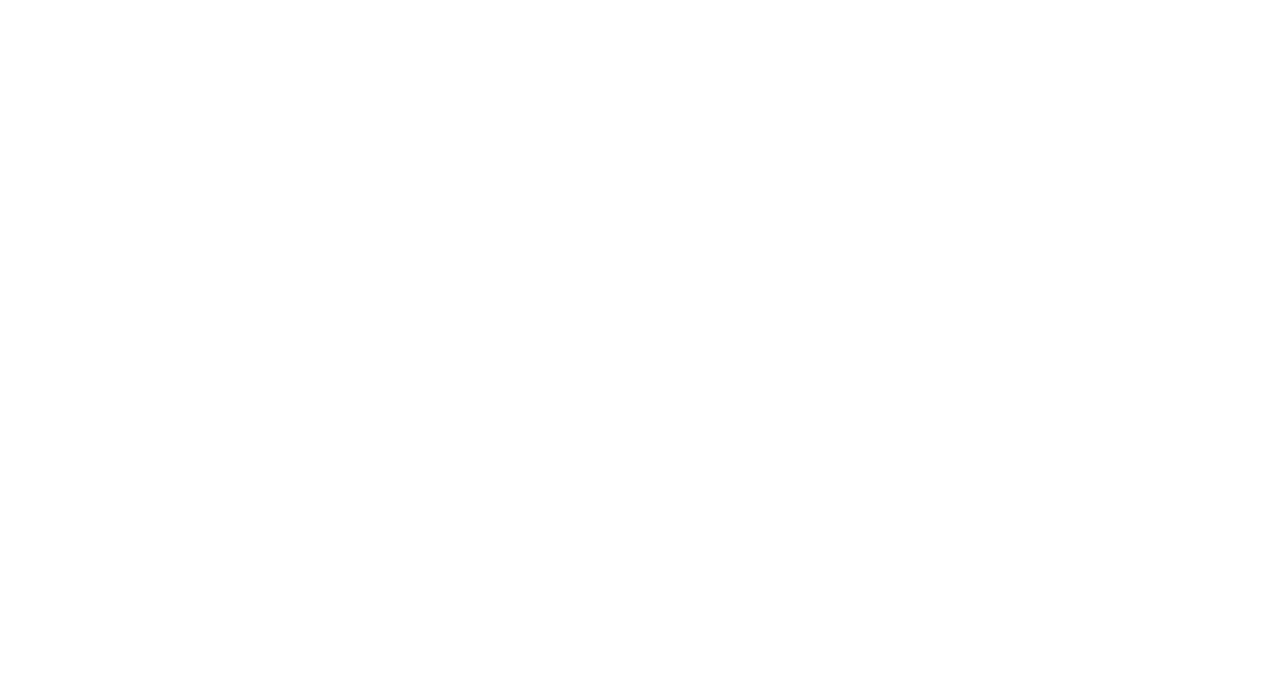
<file: galeriaSetAmarelo.html>
<!DOCTYPE html>
<html lang="pt-BR">

<head>
  <meta charset="UTF-8">
  <meta name="viewport" content="width=device-width, initial-scale=1.0">
  <title>Escola Américo Alves</title>
  <link rel="stylesheet" href="/estilos/style.css">
  <link rel="stylesheet" href="/estilos/responsive.css">
  <link rel="stylesheet" href="/estilos/galeriaSetAmarelo.css">
  <link href="https://cdn.jsdelivr.net/npm/bootstrap@5.3.1/dist/css/bootstrap.min.css" rel="stylesheet" integrity="sha384-4bw+/aepP/YC94hEpVNVgiZdgIC5+VKNBQNGCHeKRQN+PtmoHDEXuppvnDJzQIu9" crossorigin="anonymous">
</head>

<body>
  <header class="header-top">
    
  <div class="header-top__logo">
      <img src="img/Logo Américo-depositphotos-bgremover (1).png" alt="Logo da Escola Américo Alves">
      <h1>Américo Alves</h1> 
    </div>
  
    <div class="header-top__gestion">
      <div class="icongestao">
        <img src="img/userwhite.png" alt="Logo da Escola Américo Alves">
        </div>
      <a href="gestao.html">Gestão</a>    
    </div>
  </header>

  <nav class="header-bottom">
    <ul>
      <li><a href="index.html">Início</a></li>
      <li><a href="avisos.html">Avisos</a></li>
      <li><a href="publicacoes.html">Publicações</a></li>
      <li><a href="eventos.html">Eventos</a></li>
      <li><a href="sobre.html">Sobre</a></li>
    </ul>
  </nav>


  <div class="titulo-galeria">
    <h2> <b> Galeria de Fotos </b></h2>
 </div>

<main>
   
  <div class="container">
    <div class="row">
        <div class="col-xl-4" >
            <img class="img-fluid" src="img/festa junina modelo.webp"  alt="Card image cap">
        
        </div>
        <div class="col-xl-4" >
            <img class="img-fluid" src="img/festa junina modelo.webp"  alt="Card image cap">
           

        
        </div>
      
          <div class="col-xl-4"  >
              <img class="img-fluid" src="img/festa junina modelo.webp"  alt="Card image cap">
          
          </div>               
</div>


<div class="container">
  <div class="row">
      <div class="col-xl-4" >
          <img class="img-fluid" src="img/festa junina modelo.webp"  alt="Card image cap">
      
      </div>
      <div class="col-xl-4" >
          <img class="img-fluid" src="img/festa junina modelo.webp"  alt="Card image cap">
         

      
      </div>
    
        <div class="col-xl-4"  >
            <img class="img-fluid" src="img/festa junina modelo.webp"  alt="Card image cap">
        
        </div>
      
           
</div>

<div class="container">
  <div class="row">
      <div class="col-xl-4" >
          <img class="img-fluid" src="img/festa junina modelo.webp"  alt="Card image cap">
      
      </div>
      <div class="col-xl-4" >
          <img class="img-fluid" src="img/festa junina modelo.webp"  alt="Card image cap">
         

      
      </div>
    
        <div class="col-xl-4"  >
            <img class="img-fluid" src="img/festa junina modelo.webp"  alt="Card image cap">
        
        </div>      
</div>
</main>
</file>
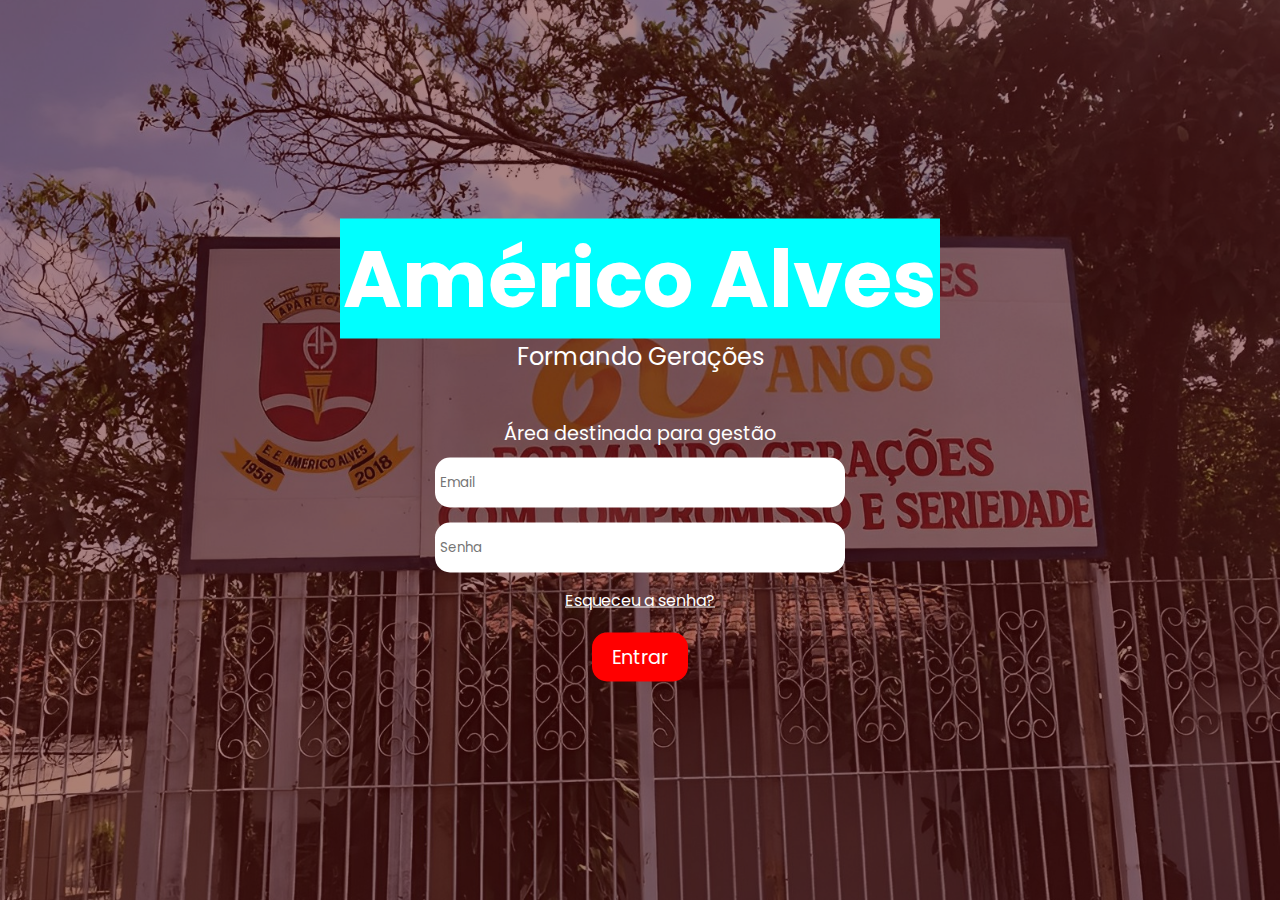
<file: gestao.html>
<!DOCTYPE html>
<html lang="pt-BR">

<head>
  <meta charset="UTF-8">
  <meta name="viewport" content="width=device-width, initial-scale=1.0">
  <title>Escola Américo Alves</title>
    <link rel="stylesheet" href="estilos/responsive.css">
    <link rel="stylesheet" href="estilos/gestao.css">
    <link rel="stylesheet" href="estilos/style.css">
    <link href="https://cdn.jsdelivr.net/npm/bootstrap@5.3.1/dist/css/bootstrap.min.css" rel="stylesheet" integrity="sha384-4bw+/aepP/YC94hEpVNVgiZdgIC5+VKNBQNGCHeKRQN+PtmoHDEXuppvnDJzQIu9" crossorigin="anonymous">
</head>
<body>
    <div class="login-container">
        <div class="overlay"></div>
        <div class="login-box">
            <h1>Américo Alves</h1>
            <p class="slogan">Formando Gerações</p>
            <p class="area-text">Área destinada para gestão</p>
            <form class="formulario">
                <input type="email" placeholder="Email" class="input-field">
                <input type="password" placeholder="Senha" class="input-field">
                <p class="forgot-password">Esqueceu a senha?</p>
                <button type="submit" class="login-button">Entrar</button>
            </form>
        </div>
    </div>
</body>
</html>
</file>
<file: estilos/style.css>
@import url('https://fonts.googleapis.com/css2?family=Montserrat:ital,wght@0,100;0,200;0,300;0,400;0,500;0,600;0,700;0,800;0,900;1,100;1,200;1,300;1,400;1,500;1,600;1,700;1,800;1,900&family=Poppins:ital,wght@0,100;0,200;0,300;0,400;0,500;0,600;0,700;0,800;0,900;1,100;1,200;1,300;1,400;1,500;1,600;1,700;1,800;1,900&display=swap');


*{
    margin: 0;
    padding: 0;
    font-family: 'Poppins', sans-serif;   
}

html, body {
  overflow-x: hidden;
 }

a{
  text-decoration: none;
}

:root {
  --bgcolor: #EBEBEB;
  --vermelhoescuro:#950303 ;
  --vermelhoclaro:#c91212;;
}

main{
  background-color: var(--bgcolor);
}

  /* Header na parte superior */
  .header-top {
    background-color: var(--vermelhoclaro); 
    color: #ffffff;
    display: flex;
    justify-content: space-between;
    align-items: center;
    flex-direction: row;
    padding: 30px;
    width: 100%;
    padding: 10px 40px ;
  }
  .header-top__logo {
   text-decoration: none;
    width: 400px;
    display: flex;
    align-items: center;
    gap: 0px;
  }
  
  .header-top__logo h1 {
    width: 300px;
    text-align: center;
    margin: 0;
   
  }

  .header-top__logo img {
    width: 100px;
    height: 100px; 
 
  }

  .header-top__gestion a {
    color: #FFFFFF;
    text-decoration: none;
    font-size: 1.3rem;
    font-weight: bold;
  }

  .header-top__gestion {
    margin-right: 0px;
    gap: 0px;
    flex-direction: column;
    display: flex;
    align-items: center;
    padding-top: 10px;
    transition: 0.3s;
  }
  /*.header-top__gestion:hover {
  width: 110px;
    height: 110px;
    border: 5px solid white;
    border-radius: 50%;
  }*/
  .icongestao img{
    width: 50px;
  }
  
  


  /* ======================== */
  /* Header na parte inferior */
  /* ======================== */
  .header-bottom {
    background-color:var(--vermelhoescuro); 
    color: #FFFFFF; 
    padding: 10px;
    font-size: 1.3rem;
    display: flex;
    align-items: center;
    justify-content: center; 
  }
  
  .header-bottom ul {
    list-style: none;
    display: flex;
    justify-content: center;
    align-items: center;
    padding: 0;
    gap: 35px;
    margin: 0;
  }
  
  .header-bottom li {
    margin: 0 10px;
  }
  
  .header-bottom a {
    color: #FFFFFF;
    text-decoration: none;
    font-weight: bold;
    transition: all 0.1s;
  }
  .header-bottom a:hover {
    color: #f1f1f1;
    border-bottom: 3px  solid #e5e5e5;
  }
  

  /* Estilos para a seção de depoimentos */
.depoimentos {
    background-color: #edebeb; 
    padding: 20px;
    text-align: center;
  }
  
  .depoimentos__titulo {
    color: var(--vermelhoclaro); 
    font-size: 2.5rem;
    margin-top: 30px;
  }
    
  .depoimentos__cards {
    display: flex;
    flex-direction: row;
    justify-content: center;
    align-items: center;
    
    gap: 50px;
    flex-wrap: wrap;
    margin: 20px 0px 50px 0px;
  }

  .cards {
    background-color: rgb(255, 255, 255);
    padding: 33px;
    width: 380px;
    height: 600px;
    box-shadow: 10px 10px  rgb(255, 0, 0);
    display: flex;
    border-radius: 10% ;
    align-items: center;
    text-align: center;
    flex-direction: column;
    transition: 0.5s;  
}
.cards:hover{
    transform: scale(1.05);
    color: #FFFFFF;

}

  .cards h3 {
    color: var(--vermelhoclaro); 
  }
  .cards p {
    color: #000000; 
    font-size: 1rem;
  }

.footer-card{
  margin-top: 50px;
}
  
.mural {
    background-color: #EBEBEB; 
    text-align: center;
  }
  
  .mural__titulo {
    color: var(--vermelhoclaro); 
    font-size: 2.5rem;
  }
  
  .mural__imagens {
    display: grid;
    grid-template-columns: repeat(2, 1fr); 
    grid-template-rows: repeat(2, 300px); 
    gap: 10px; 
    margin-top: 20px;
    margin-left: 300px;
    margin-right: 300px;
  }
  
  .mural__imagens img {
    width: 100%;
    height: 100%;
    object-fit: cover;  
  }


  /* Estilos para o footer */
.footer {
    background-color: var(--vermelhoclaro);
    padding: 20px;
    color: #FFFFFF; 
    text-align: center;
    height: 300px;
    margin-top: 100px;
  }
  
  .footer__info {
    display: flex;
    flex-direction: column;
    align-items: center;
  }
  
  .footer__logo img {
    width: 80px;
    height: 80px;
  }
  
  .footer__contact p {
    margin: 5px 0;
  }
  
  .footer__social {
    margin-top: 20px;
  }
  
  .footer__social img {
    width: 30px;
    height: 30px;
    margin: 0 5px;
  }
</file>
<file: estilos/responsive.css>
/*
@media screen and (min-width: 1040px) and (max-width: 2500px) {
  .cards {
    width: 700px; 
    height: 350px;
    display: flex;
    background-color: rgb(255, 255, 255);
   }
   
  .header-top {
    background-color:rgb(154, 154, 154);
  }

  .header-top__gestion a {
    font-size: 1.3rem;
     
  }
  .header-bottom ul {
    gap: 40px;
    margin: 0;
  }
  .header-top__gestion {
    margin-right: 0px;
    gap: 0px;
    flex-direction: column;
  }
  .icongestao img {
    width: 40px;
  }

  .header-top__logo {
    width:200px;
    display: flex;
    align-items: center;
    justify-content: flex-start;
    gap: 0px;
 
  }
  
  .header-top__logo h1 {
    width: 150px;
    text-align: center;
    font-size: 1.2em;

  }
  .header-top__logo img {
    width: 50px;
    height: 50px;  
  }

  .header-bottom{     
    color: #FFFFFF; 
    font-size: 0.8rem;
    display: flex;
    align-items: center;
    justify-content: center;
  }

}*/


@media screen and (min-width: 1025px) and (max-width: 1200px) {
    .cards {
      width: 700px; 
      height: 350px;
      display: flex;
     }

     .header-top {
      display: flex;
      justify-content: space-between;
      align-items: center;
      flex-direction: row;
      padding: 30px;
      width: 100%;
      padding: 30px
    }
    .depoimentos__cards {
      gap: 50px;
      margin: 20px 0px 50px 0px;
    }
    .depoimentos__titulo{
      margin-top: 50px;
    }

    .mural__imagens {
      margin: 70px 100px;
  }
  .header-bottom ul {
    font-size: 1rem;  
  }
  }
/*========================================*/
/*========================================*/ 






  @media screen and (min-width:769px) and (max-width: 1024px) {

/*========================================*/ 
/*==========TELA DE INICIO================*/ 
    .cards {
      width: 660px;
      height: 370px;
      display: flex;
  } 
    .depoimentos__cards{
      gap: 50px;
      margin-top: 20px;
    }
    .mural__imagens {
     
      margin: 20px 100px 0px 100px;
  }
     .header-top {
      display: flex;
      justify-content: space-between;
      align-items: center;
      flex-direction: row;
      width: 100%;
      gap: 25px;
    }
  
    .header-top__logo {
      width:300px;
      display: flex;
      align-items: center;
      justify-content: flex-start;
      gap: 0px;
    }
    
    .header-top__logo h1 {
    width: 180px;
      text-align: center;
      font-size: 1.4em;

    }
    .header-top__logo img {
      width: 60px;
      height: 60px; 
    }
  
    .header-bottom{     
      color: #FFFFFF; 
      font-size: 0.8rem;
      display: flex;
      align-items: center;
      justify-content: center;
    }
   
    .header-top__gestion a {
      font-size: 1.1rem;
       
    }
    .header-bottom ul {
      gap: 40px;
      margin: 0;
      font-size: 1rem;
      
    }
    .header-top__gestion {
      margin-right: 0px;
      gap: 0px;
      flex-direction: column;
       
    }
    .icongestao img {
      width: 40px;
    }  
    .login-box h1{
      background-color: blueviolet;
    }
  }






/*========================================*/
/*========================================*/




/*========================================*/
/*========================================*/
@media screen and (min-width: 481px) and (max-width: 768px){
    .cards {
      width: 500px; 
      height: 520px;
      display: flex;
      font-size: 1rem;
     }   

     .depoimentos__cards {
      gap: 30px;
      margin-top: 10px;
     }

     .depoimentos__titulo {
      font-size: 2rem;
     }

     .header-top { 
      display: flex;
      justify-content: space-between;
      align-items: center;
      flex-direction: row;
      width: 100%;
      gap: 25px;
      padding: 10px 30px;
    }
  
    .header-top__logo {
      width: 280px;
      display: flex;
      align-items: center;
      justify-content: flex-start;
      gap: 0px;
    }
    
    .header-top__logo h1 {
      width: 150px;
      text-align: center;
      font-size: 1.3rem;
      
    }
    .header-top__logo img {
      width: 70px;
      height: 70px;     
    }
  
    .header-bottom ul{
      gap: 8px;
      font-size: 1rem;
    }
  
    .header-bottom{
      font-size: 0.8rem;
      display: flex;
      align-items: center;
      justify-content: center;
    }
   
    .header-top__gestion a {
      font-size: 1.1rem;
    }
    .header-top__gestion {
      margin-right: 0px;
      gap: 0px;
      flex-direction: column;
    }
    .icongestao img {
      width: 35px;
    }

    .mural__imagens {
      margin: 20px 40px 0px 40px;
      grid-template-columns: repeat(2, 1fr);
      grid-template-rows: repeat(2, 150px);
     }
     .mural__titulo{
      font-size: 1.8rem;
     }
    }

/*========================================*/
/*========================================*/





/*========================================*/
/*========================================*/
@media screen and (max-width: 480px) {
  

  .depoimentos__cards {
    margin-top: 20px;
  }
  .depoimentos__titulo {
    font-size: 1.8rem;
    padding-top: 0;
    margin: 0;
  }
  .depoimentos__cards{
    gap: 30px;
  }

  .cards {
    width: 500px; 
    height: 520px;
    display: flex;
    font-size: 1rem;
   }

   .cards p {
   font-size: 0.8rem;
   }

   .cards h3 {
    font-size: 1.4rem;
   }

   .header-top { 
    display: flex;
    justify-content: space-between;
    align-items: center;
    flex-direction: row;
    width: 100%;
    gap: 25px;
    padding: 10px;
   
  }

  .header-top__logo {
    width: 200px;
    display: flex;
    align-items: center;
    justify-content: flex-start;
    gap: 0px;
  }
  
  .header-top__logo h1 {
    width: 130px;
    text-align: center;
    font-size: 1.1rem;
    
  }
  .header-top__logo img {
    width: 50px;
    height: 50px; 
      
  }

  .header-bottom ul{
    gap: 0;
    font-size: 0.7rem;
  }

  .header-bottom{
    font-size: 0.8rem;
    display: flex;
    align-items: center;
    justify-content: center;
  }
 
  .header-top__gestion a {
    font-size: 1.0rem;
  }
  .header-top__gestion {
    margin-right: 0px;
    gap: 0px;
    flex-direction: column;
  }
  .icongestao img {
    width: 20px;
  }
  .mural__imagens {
    margin: 20px 40px 0px 40px;
    grid-template-columns: repeat(2, 1fr);
    grid-template-rows: repeat(2, 150px);
   }
   .mural__titulo{
    font-size: 1.8rem;
   }

/*========================================*/ 
/*==========TELA DE GESTAO================*/
}
</file>
<file: estilos/galeriaDiaMaes.css>
*{
    margin:0;
    padding: 0;
}

a{
    text-decoration: none;
    color:#000;
}

.titulo-galeria h2{
  color:#CF2727;
  text-align: center;
  margin: 50px;
  font-size: 40px;
}

main{
  
    width: 100%;
    height: 1056px;
    background-color:rgb(159, 219, 84);

}

.container{
    margin-top: 50px;
    padding: 40px;
}
</file>
<file: estilos/galeriaFestaJunina.css>
*{
    margin:0;
    padding: 0;
}

a{
    text-decoration: none;
    color:#000;
}

.titulo-galeria h2{
  color:#CF2727;
  text-align: center;
  margin: 50px;
  font-size: 40px;
}

main{
  
    width: 100%;
    height: 1056px;
    background-color:rgb(159, 219, 84);

}

.container{
    margin-top: 50px;
    padding: 40px;
}
</file>
<file: estilos/galeriaHalloween.css>
*{
    margin:0;
    padding: 0;
}

a{
    text-decoration: none;
    color:#000;
}

.titulo-galeria h2{
  color:#CF2727;
  text-align: center;
  margin: 50px;
  font-size: 40px;
}

main{
  
    width: 100%;
    height: 1056px;
    background-color: rgb(61, 3, 72);
}


.container{
    margin-top: 50px;
    padding: 40px;
}
</file>
<file: estilos/galeriaPalestras.css>
*{
    margin:0;
    padding: 0;
}

a{
    text-decoration: none;
    color:#000;
}

.titulo-galeria h2{
  color:#CF2727;
  text-align: center;
  margin: 50px;
  font-size: 40px;
}

main{
  
    width: 100%;
    height: 1056px;
    background-color: rgb(30, 80, 150);
}

.container{
    margin-top: 50px;
    padding: 40px;
}
</file>
<file: estilos/galeriaRodaConversa.css>
*{
    margin:0;
    padding: 0;
}

a{
    text-decoration: none;
    color:#000;
}

.titulo-galeria h2{
  color:#CF2727;
  text-align: center;
  margin: 50px;
  font-size: 40px;
}

main{
  
    width: 100%;
    height: 1056px;
    background-color: rgb(208, 119, 41);
}

.container{
    margin-top: 50px;
    padding: 40px;
}
</file>
<file: estilos/galeriaSetAmarelo.css>
*{
    margin:0;
    padding: 0;
}

a{
    text-decoration: none;
    color:#000;
}

.titulo-galeria h2{
  color:#CF2727;
  text-align: center;
  margin: 50px;
  font-size: 40px;
}

main{
  
    width: 100%;
    height: 1056px;
    background-color:rgb(161, 16, 103);

}

.container{
    margin-top: 50px;
    padding: 40px;
}
</file>
<file: estilos/gestao.css>
*{
    margin: 0;
    padding: 0;
}

body {
    overflow:hidden;
    height: 100vh;
  }

.login-container {
    position: relative;
    height: 100%;
    background-image: url(../img/60\ anos\ AA\ 029.jpg); 
    background-size: cover;
    background-position: center;
}

.overlay {
    position: absolute;
    top: 0;
    left: 0;
    width: 100%;
    height: 100%;
    background-color: rgba(87, 10, 10, 0.5); 
}

.login-box {
    position: absolute;
    top: 50%;
    left: 50%;
    transform: translate(-50%, -50%);
    text-align: center;
    color: white;
    width: 600px;
    align-items: center;
    justify-content: center;
    
}

.login-box h1 {
    font-size: 5rem;
   background-color: aqua;
    margin: 0;
}

.slogan {
    font-size: 1.5rem;
    margin-bottom: 45px;
}

.area-text {
    font-size: 1.2rem;
    margin-bottom: 10px;
   
}

input[type="email"],
input[type="password"] {
    width: 400px;
    height: 40px;
    margin-bottom: 15px;
    padding: 5px;
    border: none;
    border-radius: 15px;
    color: red;
    display:flex ;
    flex-direction: column;
}
.formulario{
    display: flex;
    flex-direction: column;
    justify-content: center;
    align-items: center;
}
.forgot-password {
    color: white;
    text-decoration: underline;
    cursor: pointer;
    margin-bottom: 20px;
    font-size: 1rem;
}

.login-button {
    background-color: red;
    color: white;
    border: none;
    border-radius: 15px;
    padding: 10px 20px;
    font-size: 1.2rem;
    cursor: pointer;
    transition: 0.8s;
}
.login-button:hover {
    background-color: rgb(255, 254, 254);
    color: rgb(243, 3, 3);  
}
</file>
